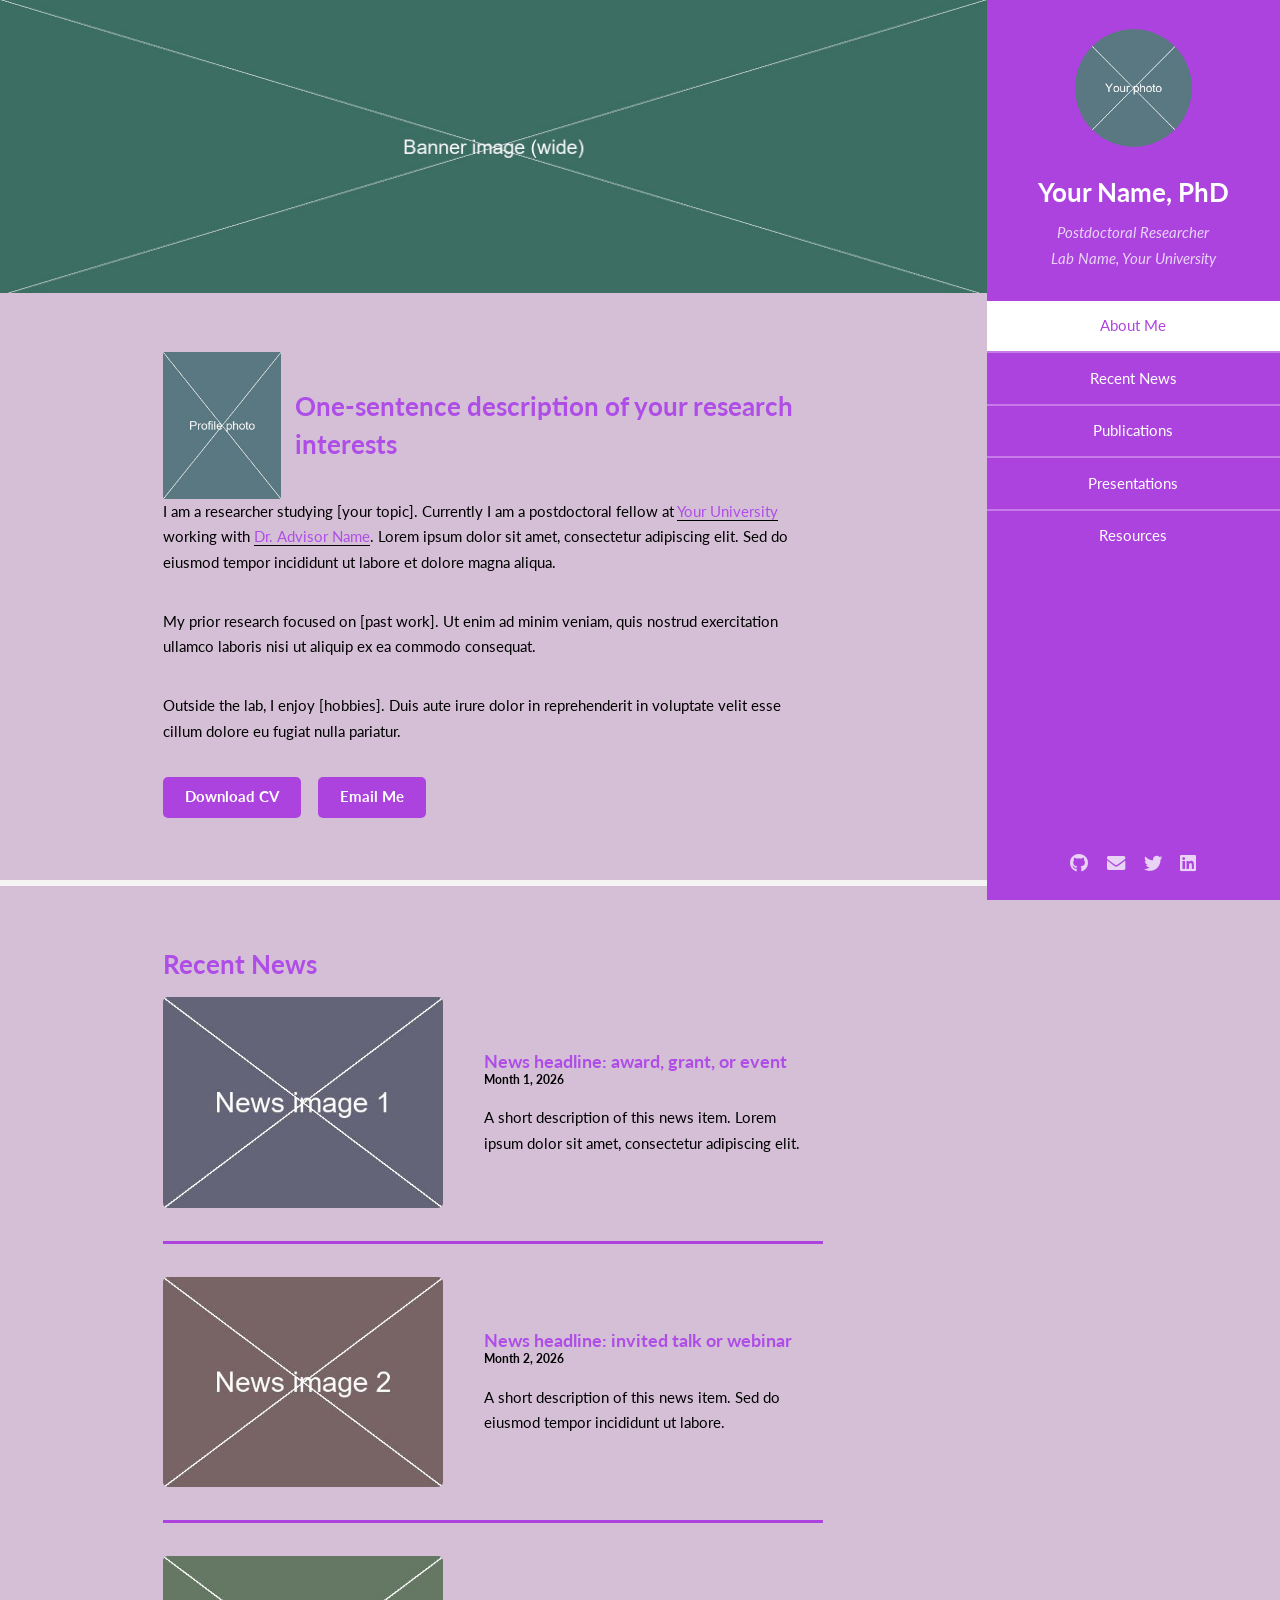
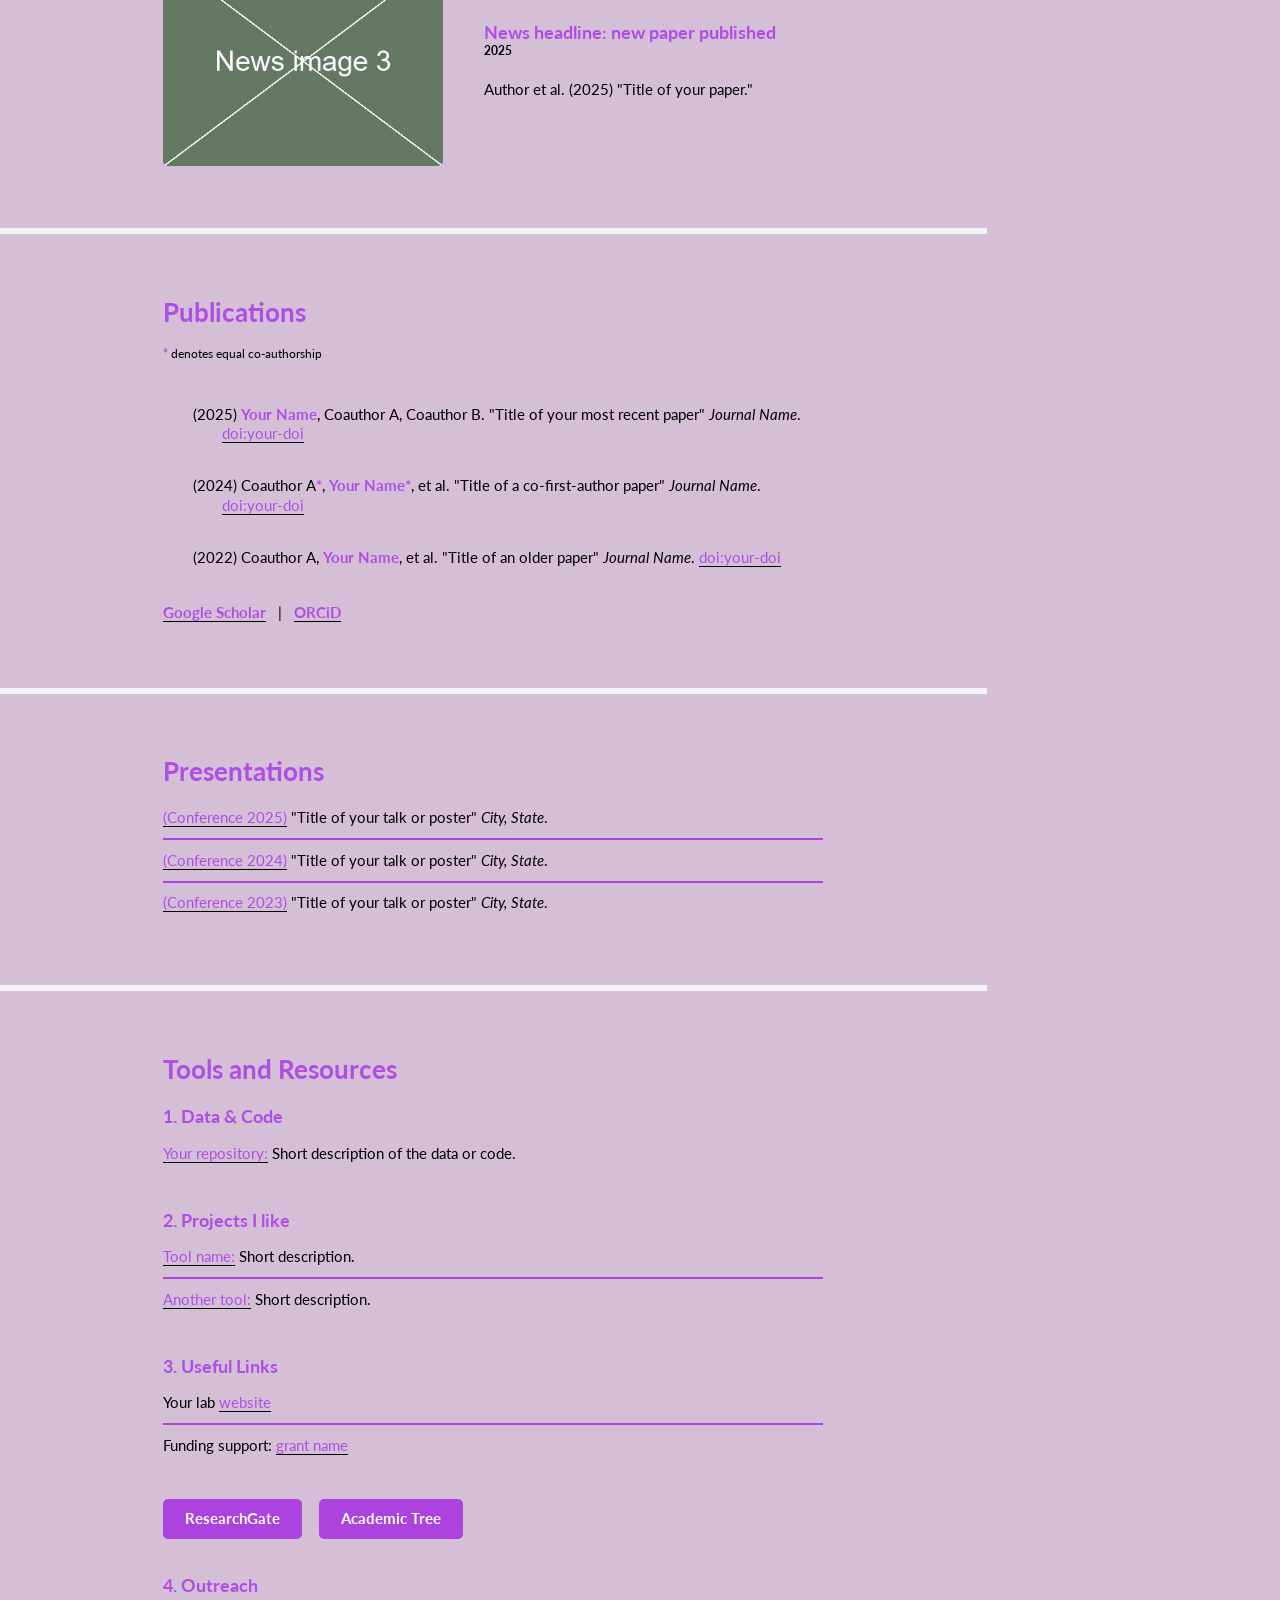
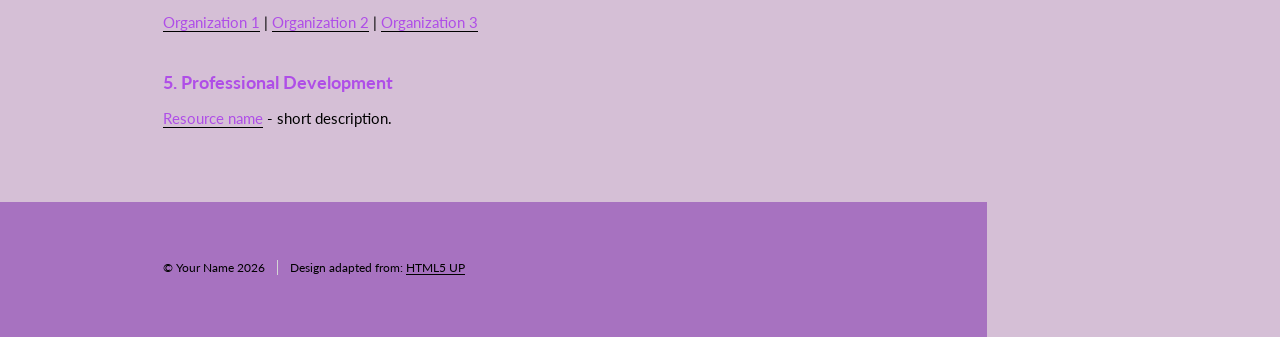
<file: index.html>
<!DOCTYPE HTML>
<!--
	POSTDOC WEBSITE TEMPLATE  (single page)
	Based on "Read Only" by HTML5 UP (html5up.net) - CCA 3.0 license.

	HOW TO EDIT:  Look for comments that say  >>> EDIT <<<  .
	Replace the placeholder text between the tags (< >) with your own.
	Don't delete the < > symbols or anything inside them unless a comment says so.
	See the README.md file in the main repository folder for step-by-step instructions.
-->
<html>
	<head>
		<!-- >>> EDIT <<< The title shown on the browser tab -->
		<title>Your Name - Postdoctoral Researcher</title>
		<meta charset="utf-8" />
		<meta name="viewport" content="width=device-width, initial-scale=1, user-scalable=no" />
		<!-- >>> EDIT <<< Tab icon: replace images/favicon.png with your own small square image -->
		<link rel="shortcut icon" type="image/png" href="images/favicon.png" />
		<link rel="stylesheet" href="assets/css/main.css" />
		<link rel="stylesheet" href="assets/css/theme.css" />
	</head>
	<body class="is-preload">

		<!-- ================= LEFT MENU / HEADER ================= -->
			<section id="header">
				<header>
					<!-- >>> EDIT <<< Small round photo: replace images/avatar.jpg (keep the same file name, or change it here) -->
					<span class="image avatar"><img src="images/avatar.jpg" alt="Your Name portrait" /></span>
					<!-- >>> EDIT <<< Your name -->
					<h1 id="logo"><a href="#about">Your Name, PhD</a></h1>
					<!-- >>> EDIT <<< Your title and institution -->
					<p>Postdoctoral Researcher<br />
					Lab Name, Your University</p>
				</header>

				<!-- Menu: each link jumps to the section with the matching id below.
				     To remove a section, delete its <li> line here AND its <section> block further down. -->
				<nav id="nav">
					<ul>
						<li><a href="#about" class="active">About Me</a></li>
						<li><a href="#news">Recent News</a></li>
						<li><a href="#publications">Publications</a></li>
						<li><a href="#presentations">Presentations</a></li>
						<li><a href="#resources">Resources</a></li>
					</ul>
				</nav>

				<footer>
					<!-- >>> EDIT <<< Social icons. Replace the web address after href="...". Delete a whole <li> line to remove an icon. -->
					<ul class="icons">
						<li><a rel="me" href="https://github.com/your-username" class="icon brands fa-github"><span class="label">Github</span></a></li>
						<li><a rel="me" href="mailto:you@university.edu" class="icon solid fa-envelope"><span class="label">Email</span></a></li>
						<li><a rel="me" href="https://bsky.app/profile/your-handle" class="icon brands fa-twitter"><span class="label">Bluesky</span></a></li>
						<li><a rel="me" href="https://www.linkedin.com/in/your-profile" class="icon brands fa-linkedin"><span class="label">LinkedIn</span></a></li>
					</ul>
				</footer>
			</section>

		<div id="wrapper">
			<div id="main">

				<!-- ================= SECTION 1: ABOUT ME ================= -->
				<section id="about">
					<!-- >>> EDIT <<< Wide banner image at the top: replace images/banner.jpg (works best ~2000 x 600 pixels) -->
					<div class="image main" data-position="center">
						<img src="images/banner.jpg" alt="Banner image" />
					</div>
					<div class="container">
						<header class="major">
							<div class="profile-heading">
								<!-- >>> EDIT <<< Profile photo: replace images/profile.jpg -->
								<img src="images/profile.jpg" alt="Your Name" />
								<!-- >>> EDIT <<< One-line summary of what you do -->
								<h3>One-sentence description of your research interests</h3>
							</div>
						</header>
						<!-- >>> EDIT <<< Write your bio. Each <p> ... </p> is one paragraph; copy/paste a block to add more. -->
						<p>
							I am a researcher studying [your topic]. Currently I am a postdoctoral fellow at
							<a href="https://www.example.edu">Your University</a> working with
							<a href="https://www.example.edu/faculty/your-advisor">Dr. Advisor Name</a>.
							Lorem ipsum dolor sit amet, consectetur adipiscing elit. Sed do eiusmod tempor
							incididunt ut labore et dolore magna aliqua.
						</p>
						<p>
							My prior research focused on [past work]. Ut enim ad minim veniam, quis nostrud
							exercitation ullamco laboris nisi ut aliquip ex ea commodo consequat.
						</p>
						<p>
							Outside the lab, I enjoy [hobbies]. Duis aute irure dolor in reprehenderit in
							voluptate velit esse cillum dolore eu fugiat nulla pariatur.
						</p>
						<!-- >>> EDIT <<< Buttons. Put your CV file in the "docs" folder and match its name below. Delete a line to remove a button. -->
						<ul class="actions">
							<li><a href="docs/CV.pdf" class="button primary" target="_blank">Download CV</a></li>
							<li><a href="mailto:you@university.edu" class="button primary">Email Me</a></li>
						</ul>
					</div>
				</section>

				<!-- ================= SECTION 2: RECENT NEWS ================= -->
				<section id="news">
					<div class="container">
						<h3>Recent News</h3>
						<div class="features">

							<!-- Each <article> ... </article> is ONE news item (newest first).
							     To add an item: copy a whole block from <article> to </article> and paste it above or below.
							     To remove an item: delete the whole block. -->

							<article>
								<!-- >>> EDIT <<< Image (put it in images/thumbs/) and the link it goes to -->
								<a target="_blank" href="https://www.example.com" class="image"><img src="images/thumbs/news1.jpg" alt="Describe the image" /></a>
								<div class="inner">
									<!-- >>> EDIT <<< Headline, date, and description -->
									<h4><a target="_blank" href="https://www.example.com">News headline: award, grant, or event</a></h4>
									<p class="date">Month 1, 2026</p>
									<p>A short description of this news item. Lorem ipsum dolor sit amet, consectetur adipiscing elit.</p>
								</div> <p></p>
							</article>

							<article>
								<a target="_blank" href="https://www.example.com" class="image"><img src="images/thumbs/news2.jpg" alt="Describe the image" /></a>
								<div class="inner">
									<h4><a target="_blank" href="https://www.example.com">News headline: invited talk or webinar</a></h4>
									<p class="date">Month 2, 2026</p>
									<p>A short description of this news item. Sed do eiusmod tempor incididunt ut labore.</p>
								</div> <p></p>
							</article>

							<article>
								<a target="_blank" href="https://doi.org/your-doi" class="image"><img src="images/thumbs/news3.jpg" alt="Describe the image" /></a>
								<div class="inner">
									<h4><a target="_blank" href="https://doi.org/your-doi">News headline: new paper published</a></h4>
									<p class="date">2025</p>
									<p>Author et al. (2025) "Title of your paper."</p>
								</div> <p></p>
							</article>

						</div>
					</div>
				</section>

				<!-- ================= SECTION 3: PUBLICATIONS ================= -->
				<section id="publications">
					<div class="container">
						<h3>Publications</h3>
						<p><sup><b>*</b> denotes equal co-authorship</sup></p>
						<div class="hangingindent">
							<!-- One <p> per paper. Use <b> ... </b> to bold your name, <em> ... </em> for the journal in italics. -->
							<p class="hangingindent">(2025) <b>Your Name</b>, Coauthor A, Coauthor B. "Title of your most recent paper" <em>Journal Name</em>. <a target="_blank" href="https://doi.org/your-doi">doi:your-doi</a></p>
							<p class="hangingindent">(2024) Coauthor A<b>*</b>, <b>Your Name*</b>, et al. "Title of a co-first-author paper" <em>Journal Name</em>. <a target="_blank" href="https://doi.org/your-doi">doi:your-doi</a></p>
							<p class="hangingindent">(2022) Coauthor A, <b>Your Name</b>, et al. "Title of an older paper" <em>Journal Name</em>. <a target="_blank" href="https://doi.org/your-doi">doi:your-doi</a></p>
						</div>
						<!-- >>> EDIT <<< Profile links -->
						<p>
							<a target="_blank" href="https://scholar.google.com/"><b>Google Scholar</b></a>
							&nbsp;&nbsp;|&nbsp;&nbsp;
							<a target="_blank" href="https://orcid.org/"><b>ORCiD</b></a>
						</p>
					</div>
				</section>

				<!-- ================= SECTION 4: PRESENTATIONS ================= -->
				<section id="presentations">
					<div class="container">
						<h3>Presentations</h3>
						<!-- One <li> per presentation. The link in parentheses can open a poster image or slides
						     (put the file in the images folder). Remove the <a> ... </a> if you have nothing to link. -->
						<ul class="alt">
							<li><a target="_blank" href="images/poster.jpg">(Conference 2025)</a> "Title of your talk or poster" <em>City, State</em>.</li>
							<li><a target="_blank" href="images/poster.jpg">(Conference 2024)</a> "Title of your talk or poster" <em>City, State</em>.</li>
							<li><a target="_blank" href="images/poster.jpg">(Conference 2023)</a> "Title of your talk or poster" <em>City, State</em>.</li>
						</ul>
					</div>
				</section>

				<!-- ================= SECTION 5: RESOURCES ================= -->
				<section id="resources">
					<div class="container">
						<h3>Tools and Resources</h3>

						<h4>1. Data &amp; Code</h4>
						<ul class="alt">
							<li><a href="https://github.com/your-username/your-repo">Your repository:</a> Short description of the data or code.</li>
						</ul>

						<h4>2. Projects I like</h4>
						<ul class="alt">
							<li><a href="https://www.example.com">Tool name:</a> Short description.</li>
							<li><a href="https://www.example.com">Another tool:</a> Short description.</li>
						</ul>

						<h4>3. Useful Links</h4>
						<ul class="alt">
							<li>Your lab <a href="https://www.example.com">website</a></li>
							<li>Funding support: <a href="https://www.example.com">grant name</a></li>
						</ul>
						<ul class="actions">
							<li><a href="https://www.researchgate.net/" class="button primary">ResearchGate</a></li>
							<li><a href="https://neurotree.org/" class="button primary">Academic Tree</a></li>
						</ul>

						<h4>4. Outreach</h4>
						<p>
							<a href="https://www.example.com">Organization 1</a> |
							<a href="https://www.example.com">Organization 2</a> |
							<a href="https://www.example.com">Organization 3</a>
						</p>

						<h4>5. Professional Development</h4>
						<ul class="alt">
							<li><a href="https://www.example.com">Resource name</a> - short description.</li>
						</ul>
					</div>
				</section>

			</div>

			<!-- ================= FOOTER ================= -->
			<section id="footer">
				<div class="container">
					<ul class="copyright">
						<!-- >>> EDIT <<< Your name and year -->
						<li>&copy; Your Name 2026</li><li>Design adapted from: <a href="http://html5up.net">HTML5 UP</a></li>
					</ul>
				</div>
			</section>
		</div>

		<!-- Scripts (do not edit) -->
			<script src="assets/js/jquery.min.js"></script>
			<script src="assets/js/jquery.scrollex.min.js"></script>
			<script src="assets/js/jquery.scrolly.min.js"></script>
			<script src="assets/js/browser.min.js"></script>
			<script src="assets/js/breakpoints.min.js"></script>
			<script src="assets/js/util.js"></script>
			<script src="assets/js/main.js"></script>

	</body>
</html>
</file>
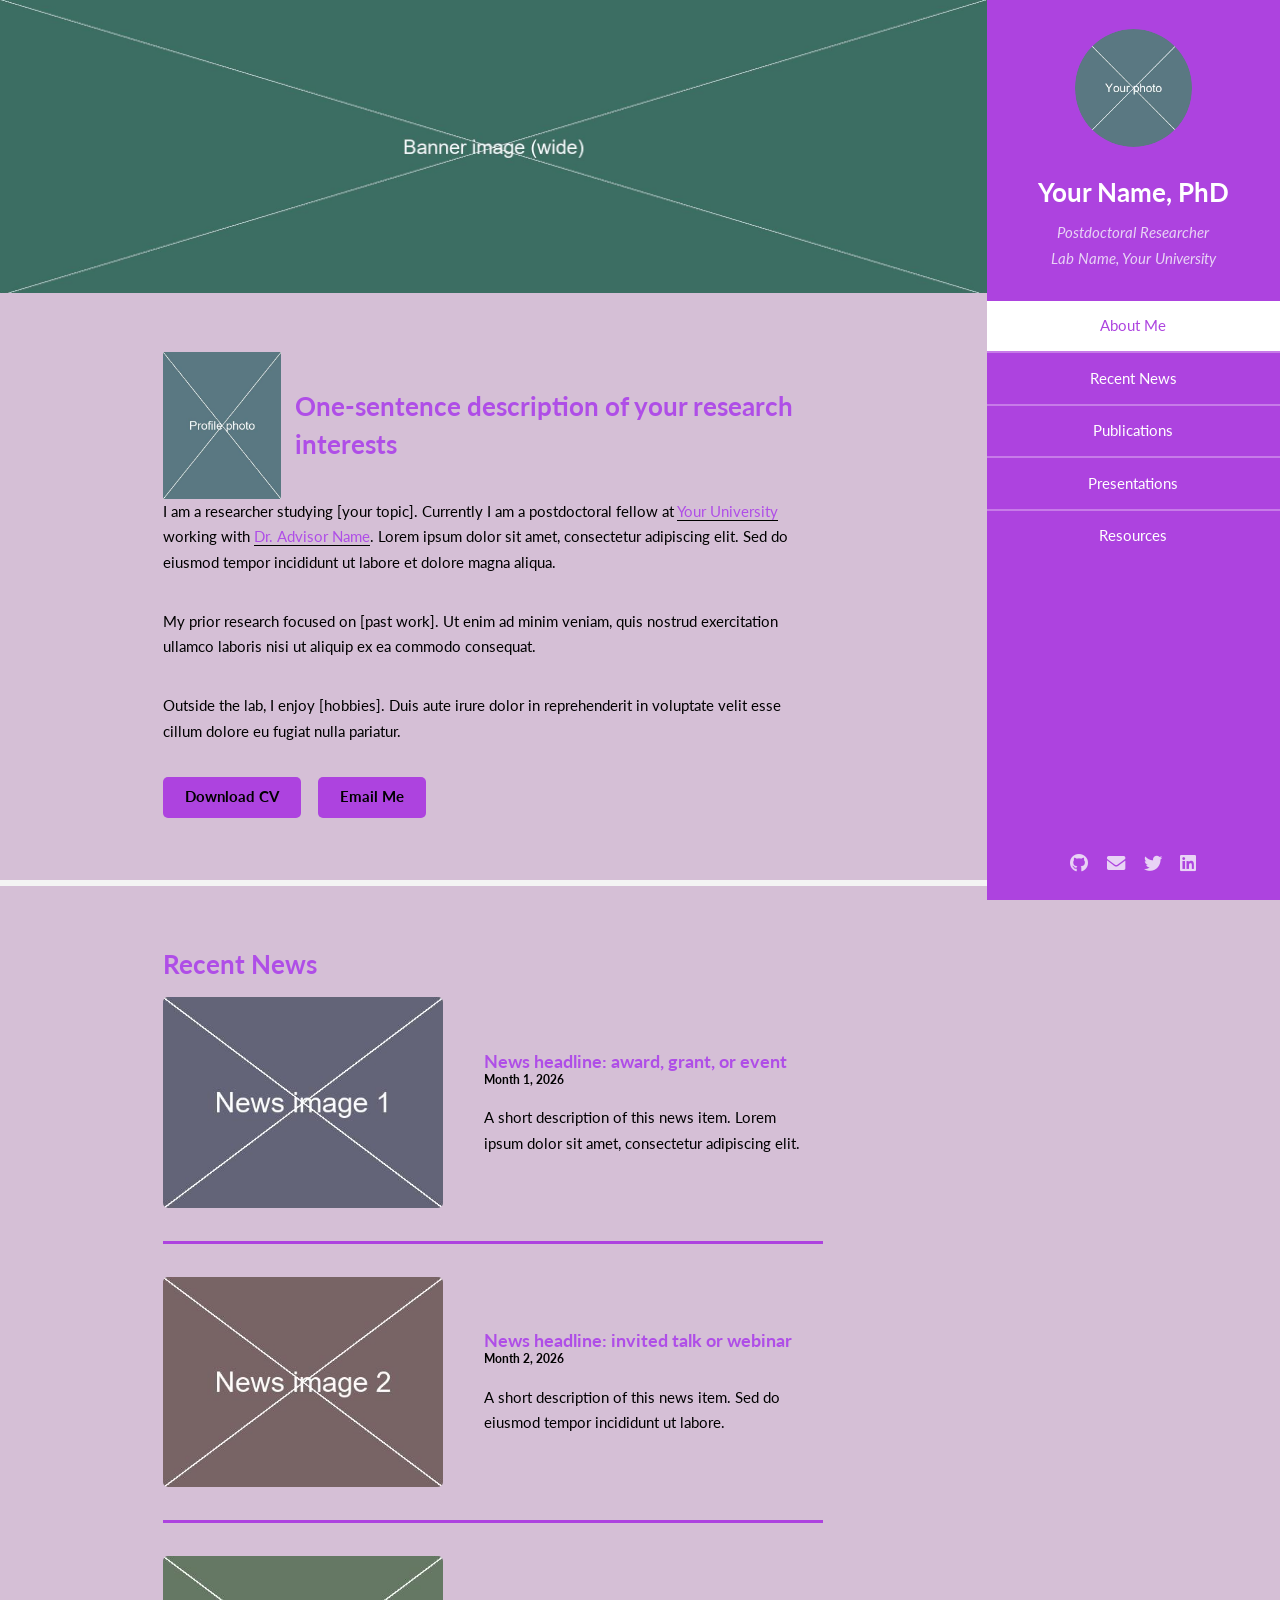
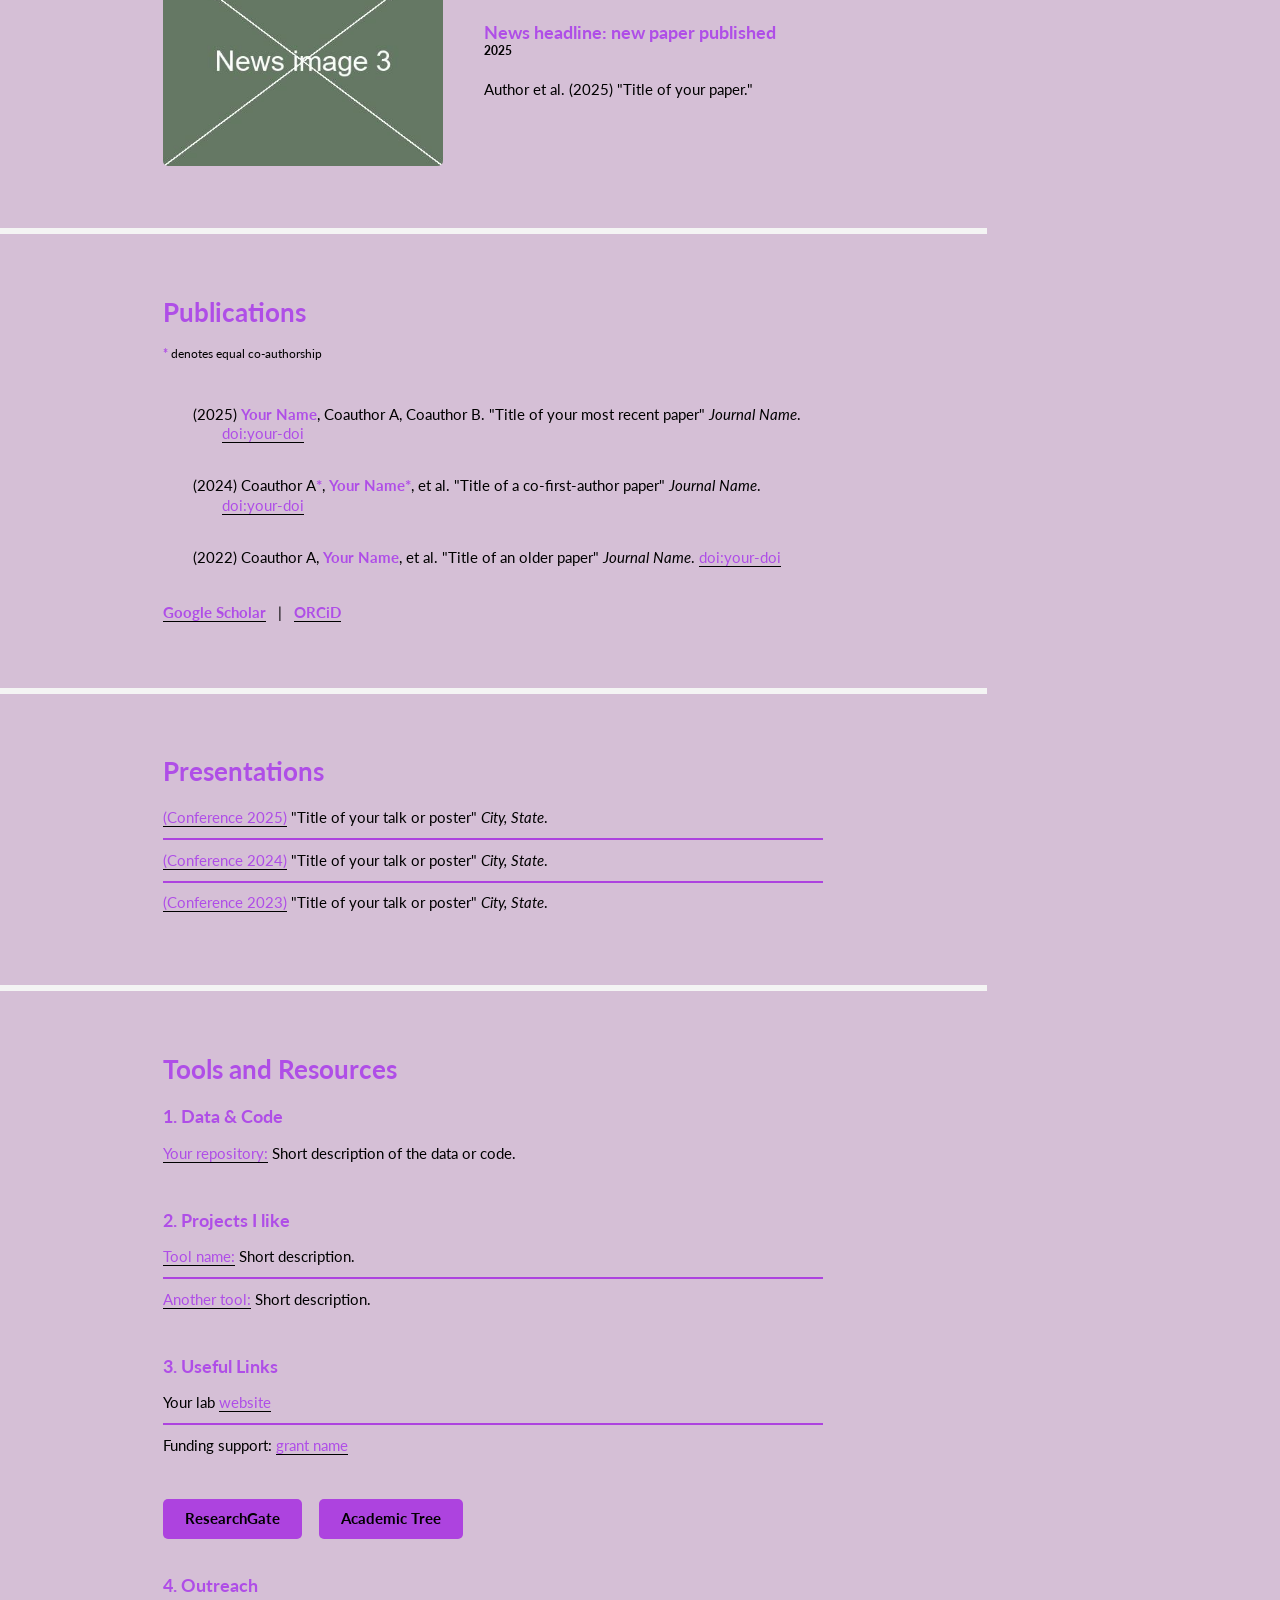
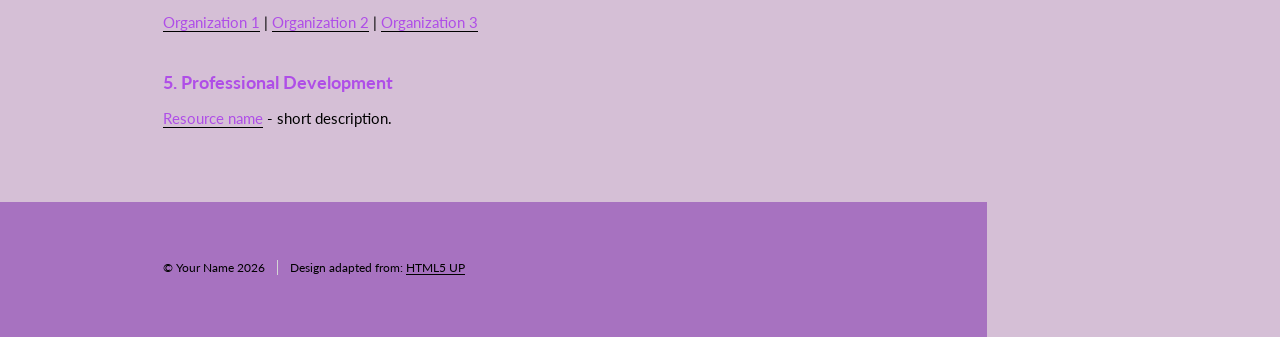
<file: template/index.html>
<!DOCTYPE HTML>
<!--
	POSTDOC WEBSITE TEMPLATE  (single page)
	Based on "Read Only" by HTML5 UP (html5up.net) - CCA 3.0 license.

	HOW TO EDIT:  Look for comments that say  >>> EDIT <<<  .
	Replace the placeholder text between the tags (< >) with your own.
	Don't delete the < > symbols or anything inside them unless a comment says so.
	See README.txt for step-by-step instructions.
-->
<html>
	<head>
		<!-- >>> EDIT <<< The title shown on the browser tab -->
		<title>Your Name - Postdoctoral Researcher</title>
		<meta charset="utf-8" />
		<meta name="viewport" content="width=device-width, initial-scale=1, user-scalable=no" />
		<!-- >>> EDIT <<< Tab icon: replace images/favicon.png with your own small square image -->
		<link rel="shortcut icon" type="image/png" href="images/favicon.png" />
		<link rel="stylesheet" href="assets/css/main.css" />
		<link rel="stylesheet" href="assets/css/theme.css" />
	</head>
	<body class="is-preload">

		<!-- ================= LEFT MENU / HEADER ================= -->
			<section id="header">
				<header>
					<!-- >>> EDIT <<< Small round photo: replace images/avatar.jpg (keep the same file name, or change it here) -->
					<span class="image avatar"><img src="images/avatar.jpg" alt="Your Name portrait" /></span>
					<!-- >>> EDIT <<< Your name -->
					<h1 id="logo"><a href="#about">Your Name, PhD</a></h1>
					<!-- >>> EDIT <<< Your title and institution -->
					<p>Postdoctoral Researcher<br />
					Lab Name, Your University</p>
				</header>

				<!-- Menu: each link jumps to the section with the matching id below.
				     To remove a section, delete its <li> line here AND its <section> block further down. -->
				<nav id="nav">
					<ul>
						<li><a href="#about" class="active">About Me</a></li>
						<li><a href="#news">Recent News</a></li>
						<li><a href="#publications">Publications</a></li>
						<li><a href="#presentations">Presentations</a></li>
						<li><a href="#resources">Resources</a></li>
					</ul>
				</nav>

				<footer>
					<!-- >>> EDIT <<< Social icons. Replace the web address after href="...". Delete a whole <li> line to remove an icon. -->
					<ul class="icons">
						<li><a rel="me" href="https://github.com/your-username" class="icon brands fa-github"><span class="label">Github</span></a></li>
						<li><a rel="me" href="mailto:you@university.edu" class="icon solid fa-envelope"><span class="label">Email</span></a></li>
						<li><a rel="me" href="https://bsky.app/profile/your-handle" class="icon brands fa-twitter"><span class="label">Bluesky</span></a></li>
						<li><a rel="me" href="https://www.linkedin.com/in/your-profile" class="icon brands fa-linkedin"><span class="label">LinkedIn</span></a></li>
					</ul>
				</footer>
			</section>

		<div id="wrapper">
			<div id="main">

				<!-- ================= SECTION 1: ABOUT ME ================= -->
				<section id="about">
					<!-- >>> EDIT <<< Wide banner image at the top: replace images/banner.jpg (works best ~2000 x 600 pixels) -->
					<div class="image main" data-position="center">
						<img src="images/banner.jpg" alt="Banner image" />
					</div>
					<div class="container">
						<header class="major">
							<div class="profile-heading">
								<!-- >>> EDIT <<< Profile photo: replace images/profile.jpg -->
								<img src="images/profile.jpg" alt="Your Name" />
								<!-- >>> EDIT <<< One-line summary of what you do -->
								<h3>One-sentence description of your research interests</h3>
							</div>
						</header>
						<!-- >>> EDIT <<< Write your bio. Each <p> ... </p> is one paragraph; copy/paste a block to add more. -->
						<p>
							I am a researcher studying [your topic]. Currently I am a postdoctoral fellow at
							<a href="https://www.example.edu">Your University</a> working with
							<a href="https://www.example.edu/faculty/your-advisor">Dr. Advisor Name</a>.
							Lorem ipsum dolor sit amet, consectetur adipiscing elit. Sed do eiusmod tempor
							incididunt ut labore et dolore magna aliqua.
						</p>
						<p>
							My prior research focused on [past work]. Ut enim ad minim veniam, quis nostrud
							exercitation ullamco laboris nisi ut aliquip ex ea commodo consequat.
						</p>
						<p>
							Outside the lab, I enjoy [hobbies]. Duis aute irure dolor in reprehenderit in
							voluptate velit esse cillum dolore eu fugiat nulla pariatur.
						</p>
						<!-- >>> EDIT <<< Buttons. Put your CV file in the "docs" folder and match its name below. Delete a line to remove a button. -->
						<ul class="actions">
							<li><a href="docs/CV.pdf" class="button primary" target="_blank">Download CV</a></li>
							<li><a href="mailto:you@university.edu" class="button primary">Email Me</a></li>
						</ul>
					</div>
				</section>

				<!-- ================= SECTION 2: RECENT NEWS ================= -->
				<section id="news">
					<div class="container">
						<h3>Recent News</h3>
						<div class="features">

							<!-- Each <article> ... </article> is ONE news item (newest first).
							     To add an item: copy a whole block from <article> to </article> and paste it above or below.
							     To remove an item: delete the whole block. -->

							<article>
								<!-- >>> EDIT <<< Image (put it in images/thumbs/) and the link it goes to -->
								<a target="_blank" href="https://www.example.com" class="image"><img src="images/thumbs/news1.jpg" alt="Describe the image" /></a>
								<div class="inner">
									<!-- >>> EDIT <<< Headline, date, and description -->
									<h4><a target="_blank" href="https://www.example.com">News headline: award, grant, or event</a></h4>
									<p class="date">Month 1, 2026</p>
									<p>A short description of this news item. Lorem ipsum dolor sit amet, consectetur adipiscing elit.</p>
								</div> <p></p>
							</article>

							<article>
								<a target="_blank" href="https://www.example.com" class="image"><img src="images/thumbs/news2.jpg" alt="Describe the image" /></a>
								<div class="inner">
									<h4><a target="_blank" href="https://www.example.com">News headline: invited talk or webinar</a></h4>
									<p class="date">Month 2, 2026</p>
									<p>A short description of this news item. Sed do eiusmod tempor incididunt ut labore.</p>
								</div> <p></p>
							</article>

							<article>
								<a target="_blank" href="https://doi.org/your-doi" class="image"><img src="images/thumbs/news3.jpg" alt="Describe the image" /></a>
								<div class="inner">
									<h4><a target="_blank" href="https://doi.org/your-doi">News headline: new paper published</a></h4>
									<p class="date">2025</p>
									<p>Author et al. (2025) "Title of your paper."</p>
								</div> <p></p>
							</article>

						</div>
					</div>
				</section>

				<!-- ================= SECTION 3: PUBLICATIONS ================= -->
				<section id="publications">
					<div class="container">
						<h3>Publications</h3>
						<p><sup><b>*</b> denotes equal co-authorship</sup></p>
						<div class="hangingindent">
							<!-- One <p> per paper. Use <b> ... </b> to bold your name, <em> ... </em> for the journal in italics. -->
							<p class="hangingindent">(2025) <b>Your Name</b>, Coauthor A, Coauthor B. "Title of your most recent paper" <em>Journal Name</em>. <a target="_blank" href="https://doi.org/your-doi">doi:your-doi</a></p>
							<p class="hangingindent">(2024) Coauthor A<b>*</b>, <b>Your Name*</b>, et al. "Title of a co-first-author paper" <em>Journal Name</em>. <a target="_blank" href="https://doi.org/your-doi">doi:your-doi</a></p>
							<p class="hangingindent">(2022) Coauthor A, <b>Your Name</b>, et al. "Title of an older paper" <em>Journal Name</em>. <a target="_blank" href="https://doi.org/your-doi">doi:your-doi</a></p>
						</div>
						<!-- >>> EDIT <<< Profile links -->
						<p>
							<a target="_blank" href="https://scholar.google.com/"><b>Google Scholar</b></a>
							&nbsp;&nbsp;|&nbsp;&nbsp;
							<a target="_blank" href="https://orcid.org/"><b>ORCiD</b></a>
						</p>
					</div>
				</section>

				<!-- ================= SECTION 4: PRESENTATIONS ================= -->
				<section id="presentations">
					<div class="container">
						<h3>Presentations</h3>
						<!-- One <li> per presentation. The link in parentheses can open a poster image or slides
						     (put the file in the images folder). Remove the <a> ... </a> if you have nothing to link. -->
						<ul class="alt">
							<li><a target="_blank" href="images/poster.jpg">(Conference 2025)</a> "Title of your talk or poster" <em>City, State</em>.</li>
							<li><a target="_blank" href="images/poster.jpg">(Conference 2024)</a> "Title of your talk or poster" <em>City, State</em>.</li>
							<li><a target="_blank" href="images/poster.jpg">(Conference 2023)</a> "Title of your talk or poster" <em>City, State</em>.</li>
						</ul>
					</div>
				</section>

				<!-- ================= SECTION 5: RESOURCES ================= -->
				<section id="resources">
					<div class="container">
						<h3>Tools and Resources</h3>

						<h4>1. Data &amp; Code</h4>
						<ul class="alt">
							<li><a href="https://github.com/your-username/your-repo">Your repository:</a> Short description of the data or code.</li>
						</ul>

						<h4>2. Projects I like</h4>
						<ul class="alt">
							<li><a href="https://www.example.com">Tool name:</a> Short description.</li>
							<li><a href="https://www.example.com">Another tool:</a> Short description.</li>
						</ul>

						<h4>3. Useful Links</h4>
						<ul class="alt">
							<li>Your lab <a href="https://www.example.com">website</a></li>
							<li>Funding support: <a href="https://www.example.com">grant name</a></li>
						</ul>
						<ul class="actions">
							<li><a href="https://www.researchgate.net/" class="button primary">ResearchGate</a></li>
							<li><a href="https://neurotree.org/" class="button primary">Academic Tree</a></li>
						</ul>

						<h4>4. Outreach</h4>
						<p>
							<a href="https://www.example.com">Organization 1</a> |
							<a href="https://www.example.com">Organization 2</a> |
							<a href="https://www.example.com">Organization 3</a>
						</p>

						<h4>5. Professional Development</h4>
						<ul class="alt">
							<li><a href="https://www.example.com">Resource name</a> - short description.</li>
						</ul>
					</div>
				</section>

			</div>

			<!-- ================= FOOTER ================= -->
			<section id="footer">
				<div class="container">
					<ul class="copyright">
						<!-- >>> EDIT <<< Your name and year -->
						<li>&copy; Your Name 2026</li><li>Design adapted from: <a href="http://html5up.net">HTML5 UP</a></li>
					</ul>
				</div>
			</section>
		</div>

		<!-- Scripts (do not edit) -->
			<script src="assets/js/jquery.min.js"></script>
			<script src="assets/js/jquery.scrollex.min.js"></script>
			<script src="assets/js/jquery.scrolly.min.js"></script>
			<script src="assets/js/browser.min.js"></script>
			<script src="assets/js/breakpoints.min.js"></script>
			<script src="assets/js/util.js"></script>
			<script src="assets/js/main.js"></script>

	</body>
</html>
</file>
<file: assets/css/theme.css>
/* ==========================================================
   EASY COLOR SETTINGS
   Change the color codes below (e.g. #31866f) to restyle your
   whole site. Find colors at https://htmlcolorcodes.com
   ========================================================== */
:root {
	/* Easy color settings for the main page elements */
	--page-background:  #ffffff;  /* edge of page */
	--content-background: #d5bfd6; /* main content area */
	--footer-background: #a772c0;
	--menu-color:       #ad43df;  /* left-hand menu & buttons */
	--accent-color:     #af4ee7;  /* headings, links, bold text */
	--hover-color:      #ba71ff;  /* link color when hovered */
	--text-color:       #000000;  /* normal text */
	--button-text-color: #ffffff;  /* text color for primary buttons */
	/* Right-hand menu / sidebar */
	--titlebar-text:      var(--page-background); /* you can also reference other variables */
	--menu-active-background: var(--page-background); /* highlighted (current) menu item */
	--sidebar-background: #ad43df; /* sidebar background (also the mobile menu panel) */
	--sidebar-text:       #ffffff; /* your name and menu links */
	--sidebar-subtext:    #e8d3f5; /* title/institution line and social icons */
	--menu-divider:       #c77be8; /* lines between menu items */
	--menu-active-text:   #ad43df;  /* text of highlighted menu item */
	--titlebar-background: #222222; /* top bar on phones */
	--titlebar-button:    #ad43df;  /* phone menu (hamburger) button */
}

/* ---------- Applies the colors above (no need to edit) ---------- */
body { background-color: var(--page-background) !important; }
nav { background-color: var(--menu-color) !important; }
#header { background: var(--sidebar-background) !important; color: var(--sidebar-subtext); }
#header h1, #header h1 a, #header h2, #header h3 { color: var(--sidebar-text); }
#header header p, #header > header p { color: var(--sidebar-subtext); }
#header a, #header > footer .icons li a { color: var(--sidebar-subtext); }
#header a:hover { color: var(--sidebar-text) !important; }
#header > nav ul li { border-top-color: var(--menu-divider); }
#header > nav ul li a { color: var(--sidebar-text) !important; }
#header > nav ul li a.active { background: var(--menu-active-background); color: var(--menu-active-text) !important; }
#titleBar { background: var(--titlebar-background); color: var(--titlebar-text); }
#titleBar .title, #titleBar .title a { color: var(--titlebar-text); }
#titleBar .toggle:before { background: var(--titlebar-button); color: var(--titlebar-text); }
#wrapper { background-color: var(--content-background) !important; }
#footer { background-color: var(--footer-background) !important; }
body, p, li { color: var(--text-color); }
.button.primary { background-color: var(--menu-color); color: var(--button-text-color) !important; }
strong, b, a { color: var(--accent-color); }
h1, h2, h3, h4, h5, h6 { color: var(--accent-color); }
ul.alt li, .features article { border-top-color: var(--menu-color) !important; }
a { border-bottom-color: var(--text-color) !important; }
a:hover { color: var(--hover-color) !important; border-bottom-color: var(--accent-color) !important; }

.features article .date { color: var(--text-color); font-size: 0.85em; font-weight: 700; margin: -1.5em 0 1em 0; }

.profile-heading { display: flex; align-items: center; gap: 1em; }
.profile-heading img { width: 8em; object-fit: cover; object-position: center 35%; flex: 0 0 auto; }
.profile-heading h3 { flex: 1; margin: 0; }

/* Publications: wrapped lines are indented under the first line */
.hangingindent { padding-left: 2em; }
p.hangingindent { text-indent: -2em; }

@media screen and (max-width: 736px) {
	.profile-heading { gap: .5em; }
	.profile-heading img { width: 5em; object-fit: contain; }
}
</file>
<file: template/assets/css/theme.css>
/* ==========================================================
   EASY COLOR SETTINGS
   Change the color codes below (e.g. #31866f) to restyle your
   whole site. Find colors at https://htmlcolorcodes.com
   ========================================================== */
:root {
	--page-background:  #ffffff;  /* edge of page */
	--content-background: #d5bfd6; /* main content area */
	--footer-background: #a772c0;
	--menu-color:       #ad43df;  /* left-hand menu & buttons */
	--accent-color:     #af4ee7;  /* headings, links, bold text */
	--hover-color:      #ba71ff;  /* link color when hovered */
	--text-color:       #000000;  /* normal text */

	/* Right-hand menu / sidebar */
	--titlebar-text:      var(--page-background); /* you can also reference other variables */
	--menu-active-background: var(--page-background); /* highlighted (current) menu item */
	--sidebar-background: #ad43df; /* sidebar background (also the mobile menu panel) */
	--sidebar-text:       #ffffff; /* your name and menu links */
	--sidebar-subtext:    #e8d3f5; /* title/institution line and social icons */
	--menu-divider:       #c77be8; /* lines between menu items */
	--menu-active-text:   #ad43df;  /* text of highlighted menu item */
	--titlebar-background: #222222; /* top bar on phones */
	--titlebar-button:    #ad43df;  /* phone menu (hamburger) button */
}

/* ---------- Applies the colors above (no need to edit) ---------- */
body { background-color: var(--page-background) !important; }
nav { background-color: var(--menu-color) !important; }
#header { background: var(--sidebar-background) !important; color: var(--sidebar-subtext); }
#header h1, #header h1 a, #header h2, #header h3 { color: var(--sidebar-text); }
#header header p, #header > header p { color: var(--sidebar-subtext); }
#header a, #header > footer .icons li a { color: var(--sidebar-subtext); }
#header a:hover { color: var(--sidebar-text) !important; }
#header > nav ul li { border-top-color: var(--menu-divider); }
#header > nav ul li a { color: var(--sidebar-text) !important; }
#header > nav ul li a.active { background: var(--menu-active-background); color: var(--menu-active-text) !important; }
#titleBar { background: var(--titlebar-background); color: var(--titlebar-text); }
#titleBar .title, #titleBar .title a { color: var(--titlebar-text); }
#titleBar .toggle:before { background: var(--titlebar-button); color: var(--titlebar-text); }
#wrapper { background-color: var(--content-background) !important; }
#footer { background-color: var(--footer-background) !important; }
body, p, li { color: var(--text-color); }
.button.primary { background-color: var(--menu-color); color: var(--text-color) !important; }
strong, b, a { color: var(--accent-color); }
h1, h2, h3, h4, h5, h6 { color: var(--accent-color); }
ul.alt li, .features article { border-top-color: var(--menu-color) !important; }
a { border-bottom-color: var(--text-color) !important; }
a:hover { color: var(--hover-color) !important; border-bottom-color: var(--accent-color) !important; }

.features article .date { color: var(--text-color); font-size: 0.85em; font-weight: 700; margin: -1.5em 0 1em 0; }

.profile-heading { display: flex; align-items: center; gap: 1em; }
.profile-heading img { width: 8em; object-fit: cover; object-position: center 35%; flex: 0 0 auto; }
.profile-heading h3 { flex: 1; margin: 0; }

/* Publications: wrapped lines are indented under the first line */
.hangingindent { padding-left: 2em; }
p.hangingindent { text-indent: -2em; }

@media screen and (max-width: 736px) {
	.profile-heading { gap: .5em; }
	.profile-heading img { width: 5em; object-fit: contain; }
}
</file>
<file: assets/css/main.css>
@import url("fontawesome-all.min.css");
@import url("https://fonts.googleapis.com/css?family=Lato:400,400italic,700,700italic|Source+Code+Pro:400");

/*
	Read Only by HTML5 UP
	html5up.net | @ajlkn
	Free for personal and commercial use under the CCA 3.0 license (html5up.net/license)
*/

html, body, div, span, applet, object,
iframe, h1, h2, h3, h4, h5, h6, p, blockquote,
pre, a, abbr, acronym, address, big, cite,
code, del, dfn, em, img, ins, kbd, q, s, samp,
small, strike, strong, sub, sup, tt, var, b,
u, i, center, dl, dt, dd, ol, ul, li, fieldset,
form, label, legend, table, caption, tbody,
tfoot, thead, tr, th, td, article, aside,
canvas, details, embed, figure, figcaption,
footer, header, hgroup, menu, nav, output, ruby,
section, summary, time, mark, audio, video {
	margin: 0;
	padding: 0;
	border: 0;
	font-size: 100%;
	font: inherit;
	vertical-align: baseline;}

article, aside, details, figcaption, figure,
footer, header, hgroup, menu, nav, section {
	display: block;}

body {
	line-height: 1;
}

ol, ul {
	list-style: none;
}

blockquote, q {
	quotes: none;
}

	blockquote:before, blockquote:after, q:before, q:after {
		content: '';
		content: none;
	}

table {
	border-collapse: collapse;
	border-spacing: 0;
}

body {
	-webkit-text-size-adjust: none;
}

mark {
	background-color: transparent;
	color: inherit;
}

input::-moz-focus-inner {
	border: 0;
	padding: 0;
}

input, select, textarea {
	-moz-appearance: none;
	-webkit-appearance: none;
	-ms-appearance: none;
	appearance: none;
}

/* Basic */

	html {
		box-sizing: border-box;
	}

	*, *:before, *:after {
		box-sizing: inherit;
	}

	body {
		background: #fff;
	}

		body.is-preload *, body.is-preload *:before, body.is-preload *:after {
			-moz-animation: none !important;
			-webkit-animation: none !important;
			-ms-animation: none !important;
			animation: none !important;
			-moz-transition: none !important;
			-webkit-transition: none !important;
			-ms-transition: none !important;
			transition: none !important;
		}

	body, input, select, textarea {
		color: #888;
		font-family: "Lato", sans-serif;
		font-size: 16pt;
		font-weight: 400;
		line-height: 1.75em;
	}

	a {
		-moz-transition: color 0.2s ease-in-out, border-color 0.2s ease-in-out;
		-webkit-transition: color 0.2s ease-in-out, border-color 0.2s ease-in-out;
		-ms-transition: color 0.2s ease-in-out, border-color 0.2s ease-in-out;
		transition: color 0.2s ease-in-out, border-color 0.2s ease-in-out;
		border-bottom: solid 1px #e4e4e4;
		color: inherit;
		text-decoration: none;
	}

		a:hover {
			border-bottom-color: transparent;
			color: #4acaa8 !important;
		}

	strong, b {
		color: #777;
		font-weight: 700;
	}

	em, i {
		font-style: italic;
	}

	p {
		margin: 0 0 2.25em 0;
	}

	h1, h2, h3, h4, h5, h6 {
		color: #777;
		font-weight: 700;
		line-height: 1em;
		margin: 0 0 0.5625em 0;
	}

		h1 a, h2 a, h3 a, h4 a, h5 a, h6 a {
			border: 0;
			color: inherit;
			text-decoration: none;
		}

	h2 {
		font-size: 2em;
		line-height: 1.5em;
	}

	h3 {
		font-size: 1.75em;
		line-height: 1.5em;
	}

	h4 {
		font-size: 1.25em;
		line-height: 1.5em;
	}

	h5 {
		font-size: 0.9em;
		line-height: 1.5em;
	}

	h6 {
		font-size: 0.7em;
		line-height: 1.5em;
	}

	sub {
		font-size: 0.8em;
		position: relative;
		top: 0.5em;
	}

	sup {
		font-size: 0.8em;
		position: relative;
		top: -0.5em;
	}

	hr {
		border: 0;
		border-bottom: solid 2px #f4f4f4;
		margin: 2.25em 0;
	}

		hr.major {
			margin: 3.375em 0;
		}

	blockquote {
		border-left: solid 8px #e4e4e4;
		font-style: italic;
		margin: 0 0 2.25em 0;
		padding: 0.5em 0 0.5em 2em;
	}

	code {
		background: #555;
		border-radius: 5px;
		color: #fff;
		font-family: "Source Code Pro", monospace;
		font-size: 0.9em;
		margin: 0 0.25em;
		padding: 0.25em 0.65em;
	}

	pre {
		font-family: "Source Code Pro", monospace;
		font-size: 0.9em;
		margin: 0 0 2.25em 0;
	}

		pre code {
			-webkit-overflow-scrolling: touch;
			display: block;
			line-height: 1.5em;
			overflow-x: auto;
			padding: 1em 1.5em;
		}

	.align-left {
		text-align: left;
	}

	.align-center {
		text-align: center;
	}

	.align-right {
		text-align: right;
	}

/* Row */

	.row {
		display: flex;
		flex-wrap: wrap;
		box-sizing: border-box;
		align-items: stretch;
	}

		.row > * {
			box-sizing: border-box;
		}

		.row.gtr-uniform > * > :last-child {
			margin-bottom: 0;
		}

		.row.aln-left {
			justify-content: flex-start;
		}

		.row.aln-center {
			justify-content: center;
		}

		.row.aln-right {
			justify-content: flex-end;
		}

		.row.aln-top {
			align-items: flex-start;
		}

		.row.aln-middle {
			align-items: center;
		}

		.row.aln-bottom {
			align-items: flex-end;
		}

		.row > .imp {
			order: -1;
		}

		.row > .col-1 {
			width: 8.33333%;
		}

		.row > .off-1 {
			margin-left: 8.33333%;
		}

		.row > .col-2 {
			width: 16.66667%;
		}

		.row > .off-2 {
			margin-left: 16.66667%;
		}

		.row > .col-3 {
			width: 25%;
		}

		.row > .off-3 {
			margin-left: 25%;
		}

		.row > .col-4 {
			width: 33.33333%;
		}

		.row > .off-4 {
			margin-left: 33.33333%;
		}

		.row > .col-5 {
			width: 41.66667%;
		}

		.row > .off-5 {
			margin-left: 41.66667%;
		}

		.row > .col-6 {
			width: 50%;
		}

		.row > .off-6 {
			margin-left: 50%;
		}

		.row > .col-7 {
			width: 58.33333%;
		}

		.row > .off-7 {
			margin-left: 58.33333%;
		}

		.row > .col-8 {
			width: 66.66667%;
		}

		.row > .off-8 {
			margin-left: 66.66667%;
		}

		.row > .col-9 {
			width: 75%;
		}

		.row > .off-9 {
			margin-left: 75%;
		}

		.row > .col-10 {
			width: 83.33333%;
		}

		.row > .off-10 {
			margin-left: 83.33333%;
		}

		.row > .col-11 {
			width: 91.66667%;
		}

		.row > .off-11 {
			margin-left: 91.66667%;
		}

		.row > .col-12 {
			width: 100%;
		}

		.row > .off-12 {
			margin-left: 100%;
		}

		.row.gtr-0 {
			margin-top: 0;
			margin-left: 0em;
		}

			.row.gtr-0 > * {
				padding: 0 0 0 0em;
			}

			.row.gtr-0.gtr-uniform {
				margin-top: 0em;
			}

				.row.gtr-0.gtr-uniform > * {
					padding-top: 0em;
				}

		.row.gtr-25 {
			margin-top: 0;
			margin-left: -0.5em;
		}

			.row.gtr-25 > * {
				padding: 0 0 0 0.5em;
			}

			.row.gtr-25.gtr-uniform {
				margin-top: -0.5em;
			}

				.row.gtr-25.gtr-uniform > * {
					padding-top: 0.5em;
				}

		.row.gtr-50 {
			margin-top: 0;
			margin-left: -1em;
		}

			.row.gtr-50 > * {
				padding: 0 0 0 1em;
			}

			.row.gtr-50.gtr-uniform {
				margin-top: -1em;
			}

				.row.gtr-50.gtr-uniform > * {
					padding-top: 1em;
				}

		.row {
			margin-top: 0;
			margin-left: -2em;
		}

			.row > * {
				padding: 0 0 0 2em;
			}

			.row.gtr-uniform {
				margin-top: -2em;
			}

				.row.gtr-uniform > * {
					padding-top: 2em;
				}

		.row.gtr-150 {
			margin-top: 0;
			margin-left: -3em;
		}

			.row.gtr-150 > * {
				padding: 0 0 0 3em;
			}

			.row.gtr-150.gtr-uniform {
				margin-top: -3em;
			}

				.row.gtr-150.gtr-uniform > * {
					padding-top: 3em;
				}

		.row.gtr-200 {
			margin-top: 0;
			margin-left: -4em;
		}

			.row.gtr-200 > * {
				padding: 0 0 0 4em;
			}

			.row.gtr-200.gtr-uniform {
				margin-top: -4em;
			}

				.row.gtr-200.gtr-uniform > * {
					padding-top: 4em;
				}

		@media screen and (max-width: 1680px) {

			.row {
				display: flex;
				flex-wrap: wrap;
				box-sizing: border-box;
				align-items: stretch;
			}

				.row > * {
					box-sizing: border-box;
				}

				.row.gtr-uniform > * > :last-child {
					margin-bottom: 0;
				}

				.row.aln-left {
					justify-content: flex-start;
				}

				.row.aln-center {
					justify-content: center;
				}

				.row.aln-right {
					justify-content: flex-end;
				}

				.row.aln-top {
					align-items: flex-start;
				}

				.row.aln-middle {
					align-items: center;
				}

				.row.aln-bottom {
					align-items: flex-end;
				}

				.row > .imp-xlarge {
					order: -1;
				}

				.row > .col-1-xlarge {
					width: 8.33333%;
				}

				.row > .off-1-xlarge {
					margin-left: 8.33333%;
				}

				.row > .col-2-xlarge {
					width: 16.66667%;
				}

				.row > .off-2-xlarge {
					margin-left: 16.66667%;
				}

				.row > .col-3-xlarge {
					width: 25%;
				}

				.row > .off-3-xlarge {
					margin-left: 25%;
				}

				.row > .col-4-xlarge {
					width: 33.33333%;
				}

				.row > .off-4-xlarge {
					margin-left: 33.33333%;
				}

				.row > .col-5-xlarge {
					width: 41.66667%;
				}

				.row > .off-5-xlarge {
					margin-left: 41.66667%;
				}

				.row > .col-6-xlarge {
					width: 50%;
				}

				.row > .off-6-xlarge {
					margin-left: 50%;
				}

				.row > .col-7-xlarge {
					width: 58.33333%;
				}

				.row > .off-7-xlarge {
					margin-left: 58.33333%;
				}

				.row > .col-8-xlarge {
					width: 66.66667%;
				}

				.row > .off-8-xlarge {
					margin-left: 66.66667%;
				}

				.row > .col-9-xlarge {
					width: 75%;
				}

				.row > .off-9-xlarge {
					margin-left: 75%;
				}

				.row > .col-10-xlarge {
					width: 83.33333%;
				}

				.row > .off-10-xlarge {
					margin-left: 83.33333%;
				}

				.row > .col-11-xlarge {
					width: 91.66667%;
				}

				.row > .off-11-xlarge {
					margin-left: 91.66667%;
				}

				.row > .col-12-xlarge {
					width: 100%;
				}

				.row > .off-12-xlarge {
					margin-left: 100%;
				}

				.row.gtr-0 {
					margin-top: 0;
					margin-left: 0em;
				}

					.row.gtr-0 > * {
						padding: 0 0 0 0em;
					}

					.row.gtr-0.gtr-uniform {
						margin-top: 0em;
					}

						.row.gtr-0.gtr-uniform > * {
							padding-top: 0em;
						}

				.row.gtr-25 {
					margin-top: 0;
					margin-left: -0.5em;
				}

					.row.gtr-25 > * {
						padding: 0 0 0 0.5em;
					}

					.row.gtr-25.gtr-uniform {
						margin-top: -0.5em;
					}

						.row.gtr-25.gtr-uniform > * {
							padding-top: 0.5em;
						}

				.row.gtr-50 {
					margin-top: 0;
					margin-left: -1em;
				}

					.row.gtr-50 > * {
						padding: 0 0 0 1em;
					}

					.row.gtr-50.gtr-uniform {
						margin-top: -1em;
					}

						.row.gtr-50.gtr-uniform > * {
							padding-top: 1em;
						}

				.row {
					margin-top: 0;
					margin-left: -2em;
				}

					.row > * {
						padding: 0 0 0 2em;
					}

					.row.gtr-uniform {
						margin-top: -2em;
					}

						.row.gtr-uniform > * {
							padding-top: 2em;
						}

				.row.gtr-150 {
					margin-top: 0;
					margin-left: -3em;
				}

					.row.gtr-150 > * {
						padding: 0 0 0 3em;
					}

					.row.gtr-150.gtr-uniform {
						margin-top: -3em;
					}

						.row.gtr-150.gtr-uniform > * {
							padding-top: 3em;
						}

				.row.gtr-200 {
					margin-top: 0;
					margin-left: -4em;
				}

					.row.gtr-200 > * {
						padding: 0 0 0 4em;
					}

					.row.gtr-200.gtr-uniform {
						margin-top: -4em;
					}

						.row.gtr-200.gtr-uniform > * {
							padding-top: 4em;
						}

		}

		@media screen and (max-width: 1280px) {

			.row {
				display: flex;
				flex-wrap: wrap;
				box-sizing: border-box;
				align-items: stretch;
			}

				.row > * {
					box-sizing: border-box;
				}

				.row.gtr-uniform > * > :last-child {
					margin-bottom: 0;
				}

				.row.aln-left {
					justify-content: flex-start;
				}

				.row.aln-center {
					justify-content: center;
				}

				.row.aln-right {
					justify-content: flex-end;
				}

				.row.aln-top {
					align-items: flex-start;
				}

				.row.aln-middle {
					align-items: center;
				}

				.row.aln-bottom {
					align-items: flex-end;
				}

				.row > .imp-large {
					order: -1;
				}

				.row > .col-1-large {
					width: 8.33333%;
				}

				.row > .off-1-large {
					margin-left: 8.33333%;
				}

				.row > .col-2-large {
					width: 16.66667%;
				}

				.row > .off-2-large {
					margin-left: 16.66667%;
				}

				.row > .col-3-large {
					width: 25%;
				}

				.row > .off-3-large {
					margin-left: 25%;
				}

				.row > .col-4-large {
					width: 33.33333%;
				}

				.row > .off-4-large {
					margin-left: 33.33333%;
				}

				.row > .col-5-large {
					width: 41.66667%;
				}

				.row > .off-5-large {
					margin-left: 41.66667%;
				}

				.row > .col-6-large {
					width: 50%;
				}

				.row > .off-6-large {
					margin-left: 50%;
				}

				.row > .col-7-large {
					width: 58.33333%;
				}

				.row > .off-7-large {
					margin-left: 58.33333%;
				}

				.row > .col-8-large {
					width: 66.66667%;
				}

				.row > .off-8-large {
					margin-left: 66.66667%;
				}

				.row > .col-9-large {
					width: 75%;
				}

				.row > .off-9-large {
					margin-left: 75%;
				}

				.row > .col-10-large {
					width: 83.33333%;
				}

				.row > .off-10-large {
					margin-left: 83.33333%;
				}

				.row > .col-11-large {
					width: 91.66667%;
				}

				.row > .off-11-large {
					margin-left: 91.66667%;
				}

				.row > .col-12-large {
					width: 100%;
				}

				.row > .off-12-large {
					margin-left: 100%;
				}

				.row.gtr-0 {
					margin-top: 0;
					margin-left: 0em;
				}

					.row.gtr-0 > * {
						padding: 0 0 0 0em;
					}

					.row.gtr-0.gtr-uniform {
						margin-top: 0em;
					}

						.row.gtr-0.gtr-uniform > * {
							padding-top: 0em;
						}

				.row.gtr-25 {
					margin-top: 0;
					margin-left: -0.375em;
				}

					.row.gtr-25 > * {
						padding: 0 0 0 0.375em;
					}

					.row.gtr-25.gtr-uniform {
						margin-top: -0.375em;
					}

						.row.gtr-25.gtr-uniform > * {
							padding-top: 0.375em;
						}

				.row.gtr-50 {
					margin-top: 0;
					margin-left: -0.75em;
				}

					.row.gtr-50 > * {
						padding: 0 0 0 0.75em;
					}

					.row.gtr-50.gtr-uniform {
						margin-top: -0.75em;
					}

						.row.gtr-50.gtr-uniform > * {
							padding-top: 0.75em;
						}

				.row {
					margin-top: 0;
					margin-left: -1.5em;
				}

					.row > * {
						padding: 0 0 0 1.5em;
					}

					.row.gtr-uniform {
						margin-top: -1.5em;
					}

						.row.gtr-uniform > * {
							padding-top: 1.5em;
						}

				.row.gtr-150 {
					margin-top: 0;
					margin-left: -2.25em;
				}

					.row.gtr-150 > * {
						padding: 0 0 0 2.25em;
					}

					.row.gtr-150.gtr-uniform {
						margin-top: -2.25em;
					}

						.row.gtr-150.gtr-uniform > * {
							padding-top: 2.25em;
						}

				.row.gtr-200 {
					margin-top: 0;
					margin-left: -3em;
				}

					.row.gtr-200 > * {
						padding: 0 0 0 3em;
					}

					.row.gtr-200.gtr-uniform {
						margin-top: -3em;
					}

						.row.gtr-200.gtr-uniform > * {
							padding-top: 3em;
						}

		}

		@media screen and (max-width: 1024px) {

			.row {
				display: flex;
				flex-wrap: wrap;
				box-sizing: border-box;
				align-items: stretch;
			}

				.row > * {
					box-sizing: border-box;
				}

				.row.gtr-uniform > * > :last-child {
					margin-bottom: 0;
				}

				.row.aln-left {
					justify-content: flex-start;
				}

				.row.aln-center {
					justify-content: center;
				}

				.row.aln-right {
					justify-content: flex-end;
				}

				.row.aln-top {
					align-items: flex-start;
				}

				.row.aln-middle {
					align-items: center;
				}

				.row.aln-bottom {
					align-items: flex-end;
				}

				.row > .imp-medium {
					order: -1;
				}

				.row > .col-1-medium {
					width: 8.33333%;
				}

				.row > .off-1-medium {
					margin-left: 8.33333%;
				}

				.row > .col-2-medium {
					width: 16.66667%;
				}

				.row > .off-2-medium {
					margin-left: 16.66667%;
				}

				.row > .col-3-medium {
					width: 25%;
				}

				.row > .off-3-medium {
					margin-left: 25%;
				}

				.row > .col-4-medium {
					width: 33.33333%;
				}

				.row > .off-4-medium {
					margin-left: 33.33333%;
				}

				.row > .col-5-medium {
					width: 41.66667%;
				}

				.row > .off-5-medium {
					margin-left: 41.66667%;
				}

				.row > .col-6-medium {
					width: 50%;
				}

				.row > .off-6-medium {
					margin-left: 50%;
				}

				.row > .col-7-medium {
					width: 58.33333%;
				}

				.row > .off-7-medium {
					margin-left: 58.33333%;
				}

				.row > .col-8-medium {
					width: 66.66667%;
				}

				.row > .off-8-medium {
					margin-left: 66.66667%;
				}

				.row > .col-9-medium {
					width: 75%;
				}

				.row > .off-9-medium {
					margin-left: 75%;
				}

				.row > .col-10-medium {
					width: 83.33333%;
				}

				.row > .off-10-medium {
					margin-left: 83.33333%;
				}

				.row > .col-11-medium {
					width: 91.66667%;
				}

				.row > .off-11-medium {
					margin-left: 91.66667%;
				}

				.row > .col-12-medium {
					width: 100%;
				}

				.row > .off-12-medium {
					margin-left: 100%;
				}

				.row.gtr-0 {
					margin-top: 0;
					margin-left: 0em;
				}

					.row.gtr-0 > * {
						padding: 0 0 0 0em;
					}

					.row.gtr-0.gtr-uniform {
						margin-top: 0em;
					}

						.row.gtr-0.gtr-uniform > * {
							padding-top: 0em;
						}

				.row.gtr-25 {
					margin-top: 0;
					margin-left: -0.375em;
				}

					.row.gtr-25 > * {
						padding: 0 0 0 0.375em;
					}

					.row.gtr-25.gtr-uniform {
						margin-top: -0.375em;
					}

						.row.gtr-25.gtr-uniform > * {
							padding-top: 0.375em;
						}

				.row.gtr-50 {
					margin-top: 0;
					margin-left: -0.75em;
				}

					.row.gtr-50 > * {
						padding: 0 0 0 0.75em;
					}

					.row.gtr-50.gtr-uniform {
						margin-top: -0.75em;
					}

						.row.gtr-50.gtr-uniform > * {
							padding-top: 0.75em;
						}

				.row {
					margin-top: 0;
					margin-left: -1.5em;
				}

					.row > * {
						padding: 0 0 0 1.5em;
					}

					.row.gtr-uniform {
						margin-top: -1.5em;
					}

						.row.gtr-uniform > * {
							padding-top: 1.5em;
						}

				.row.gtr-150 {
					margin-top: 0;
					margin-left: -2.25em;
				}

					.row.gtr-150 > * {
						padding: 0 0 0 2.25em;
					}

					.row.gtr-150.gtr-uniform {
						margin-top: -2.25em;
					}

						.row.gtr-150.gtr-uniform > * {
							padding-top: 2.25em;
						}

				.row.gtr-200 {
					margin-top: 0;
					margin-left: -3em;
				}

					.row.gtr-200 > * {
						padding: 0 0 0 3em;
					}

					.row.gtr-200.gtr-uniform {
						margin-top: -3em;
					}

						.row.gtr-200.gtr-uniform > * {
							padding-top: 3em;
						}

		}

		@media screen and (max-width: 736px) {

			.row {
				display: flex;
				flex-wrap: wrap;
				box-sizing: border-box;
				align-items: stretch;
			}

				.row > * {
					box-sizing: border-box;
				}

				.row.gtr-uniform > * > :last-child {
					margin-bottom: 0;
				}

				.row.aln-left {
					justify-content: flex-start;
				}

				.row.aln-center {
					justify-content: center;
				}

				.row.aln-right {
					justify-content: flex-end;
				}

				.row.aln-top {
					align-items: flex-start;
				}

				.row.aln-middle {
					align-items: center;
				}

				.row.aln-bottom {
					align-items: flex-end;
				}

				.row > .imp-small {
					order: -1;
				}

				.row > .col-1-small {
					width: 8.33333%;
				}

				.row > .off-1-small {
					margin-left: 8.33333%;
				}

				.row > .col-2-small {
					width: 16.66667%;
				}

				.row > .off-2-small {
					margin-left: 16.66667%;
				}

				.row > .col-3-small {
					width: 25%;
				}

				.row > .off-3-small {
					margin-left: 25%;
				}

				.row > .col-4-small {
					width: 33.33333%;
				}

				.row > .off-4-small {
					margin-left: 33.33333%;
				}

				.row > .col-5-small {
					width: 41.66667%;
				}

				.row > .off-5-small {
					margin-left: 41.66667%;
				}

				.row > .col-6-small {
					width: 50%;
				}

				.row > .off-6-small {
					margin-left: 50%;
				}

				.row > .col-7-small {
					width: 58.33333%;
				}

				.row > .off-7-small {
					margin-left: 58.33333%;
				}

				.row > .col-8-small {
					width: 66.66667%;
				}

				.row > .off-8-small {
					margin-left: 66.66667%;
				}

				.row > .col-9-small {
					width: 75%;
				}

				.row > .off-9-small {
					margin-left: 75%;
				}

				.row > .col-10-small {
					width: 83.33333%;
				}

				.row > .off-10-small {
					margin-left: 83.33333%;
				}

				.row > .col-11-small {
					width: 91.66667%;
				}

				.row > .off-11-small {
					margin-left: 91.66667%;
				}

				.row > .col-12-small {
					width: 100%;
				}

				.row > .off-12-small {
					margin-left: 100%;
				}

				.row.gtr-0 {
					margin-top: 0;
					margin-left: 0em;
				}

					.row.gtr-0 > * {
						padding: 0 0 0 0em;
					}

					.row.gtr-0.gtr-uniform {
						margin-top: 0em;
					}

						.row.gtr-0.gtr-uniform > * {
							padding-top: 0em;
						}

				.row.gtr-25 {
					margin-top: 0;
					margin-left: -0.3125em;
				}

					.row.gtr-25 > * {
						padding: 0 0 0 0.3125em;
					}

					.row.gtr-25.gtr-uniform {
						margin-top: -0.3125em;
					}

						.row.gtr-25.gtr-uniform > * {
							padding-top: 0.3125em;
						}

				.row.gtr-50 {
					margin-top: 0;
					margin-left: -0.625em;
				}

					.row.gtr-50 > * {
						padding: 0 0 0 0.625em;
					}

					.row.gtr-50.gtr-uniform {
						margin-top: -0.625em;
					}

						.row.gtr-50.gtr-uniform > * {
							padding-top: 0.625em;
						}

				.row {
					margin-top: 0;
					margin-left: -1.25em;
				}

					.row > * {
						padding: 0 0 0 1.25em;
					}

					.row.gtr-uniform {
						margin-top: -1.25em;
					}

						.row.gtr-uniform > * {
							padding-top: 1.25em;
						}

				.row.gtr-150 {
					margin-top: 0;
					margin-left: -1.875em;
				}

					.row.gtr-150 > * {
						padding: 0 0 0 1.875em;
					}

					.row.gtr-150.gtr-uniform {
						margin-top: -1.875em;
					}

						.row.gtr-150.gtr-uniform > * {
							padding-top: 1.875em;
						}

				.row.gtr-200 {
					margin-top: 0;
					margin-left: -2.5em;
				}

					.row.gtr-200 > * {
						padding: 0 0 0 2.5em;
					}

					.row.gtr-200.gtr-uniform {
						margin-top: -2.5em;
					}

						.row.gtr-200.gtr-uniform > * {
							padding-top: 2.5em;
						}

		}

		@media screen and (max-width: 480px) {

			.row {
				display: flex;
				flex-wrap: wrap;
				box-sizing: border-box;
				align-items: stretch;
			}

				.row > * {
					box-sizing: border-box;
				}

				.row.gtr-uniform > * > :last-child {
					margin-bottom: 0;
				}

				.row.aln-left {
					justify-content: flex-start;
				}

				.row.aln-center {
					justify-content: center;
				}

				.row.aln-right {
					justify-content: flex-end;
				}

				.row.aln-top {
					align-items: flex-start;
				}

				.row.aln-middle {
					align-items: center;
				}

				.row.aln-bottom {
					align-items: flex-end;
				}

				.row > .imp-xsmall {
					order: -1;
				}

				.row > .col-1-xsmall {
					width: 8.33333%;
				}

				.row > .off-1-xsmall {
					margin-left: 8.33333%;
				}

				.row > .col-2-xsmall {
					width: 16.66667%;
				}

				.row > .off-2-xsmall {
					margin-left: 16.66667%;
				}

				.row > .col-3-xsmall {
					width: 25%;
				}

				.row > .off-3-xsmall {
					margin-left: 25%;
				}

				.row > .col-4-xsmall {
					width: 33.33333%;
				}

				.row > .off-4-xsmall {
					margin-left: 33.33333%;
				}

				.row > .col-5-xsmall {
					width: 41.66667%;
				}

				.row > .off-5-xsmall {
					margin-left: 41.66667%;
				}

				.row > .col-6-xsmall {
					width: 50%;
				}

				.row > .off-6-xsmall {
					margin-left: 50%;
				}

				.row > .col-7-xsmall {
					width: 58.33333%;
				}

				.row > .off-7-xsmall {
					margin-left: 58.33333%;
				}

				.row > .col-8-xsmall {
					width: 66.66667%;
				}

				.row > .off-8-xsmall {
					margin-left: 66.66667%;
				}

				.row > .col-9-xsmall {
					width: 75%;
				}

				.row > .off-9-xsmall {
					margin-left: 75%;
				}

				.row > .col-10-xsmall {
					width: 83.33333%;
				}

				.row > .off-10-xsmall {
					margin-left: 83.33333%;
				}

				.row > .col-11-xsmall {
					width: 91.66667%;
				}

				.row > .off-11-xsmall {
					margin-left: 91.66667%;
				}

				.row > .col-12-xsmall {
					width: 100%;
				}

				.row > .off-12-xsmall {
					margin-left: 100%;
				}

				.row.gtr-0 {
					margin-top: 0;
					margin-left: 0em;
				}

					.row.gtr-0 > * {
						padding: 0 0 0 0em;
					}

					.row.gtr-0.gtr-uniform {
						margin-top: 0em;
					}

						.row.gtr-0.gtr-uniform > * {
							padding-top: 0em;
						}

				.row.gtr-25 {
					margin-top: 0;
					margin-left: -0.3125em;
				}

					.row.gtr-25 > * {
						padding: 0 0 0 0.3125em;
					}

					.row.gtr-25.gtr-uniform {
						margin-top: -0.3125em;
					}

						.row.gtr-25.gtr-uniform > * {
							padding-top: 0.3125em;
						}

				.row.gtr-50 {
					margin-top: 0;
					margin-left: -0.625em;
				}

					.row.gtr-50 > * {
						padding: 0 0 0 0.625em;
					}

					.row.gtr-50.gtr-uniform {
						margin-top: -0.625em;
					}

						.row.gtr-50.gtr-uniform > * {
							padding-top: 0.625em;
						}

				.row {
					margin-top: 0;
					margin-left: -1.25em;
				}

					.row > * {
						padding: 0 0 0 1.25em;
					}

					.row.gtr-uniform {
						margin-top: -1.25em;
					}

						.row.gtr-uniform > * {
							padding-top: 1.25em;
						}

				.row.gtr-150 {
					margin-top: 0;
					margin-left: -1.875em;
				}

					.row.gtr-150 > * {
						padding: 0 0 0 1.875em;
					}

					.row.gtr-150.gtr-uniform {
						margin-top: -1.875em;
					}

						.row.gtr-150.gtr-uniform > * {
							padding-top: 1.875em;
						}

				.row.gtr-200 {
					margin-top: 0;
					margin-left: -2.5em;
				}

					.row.gtr-200 > * {
						padding: 0 0 0 2.5em;
					}

					.row.gtr-200.gtr-uniform {
						margin-top: -2.5em;
					}

						.row.gtr-200.gtr-uniform > * {
							padding-top: 2.5em;
						}

		}

/* Container */

	.container {
		margin: 0 auto;
		max-width: calc(100% - 4.5em);
		width: 45em;
	}

		.container.xsmall {
			width: 11.25em;
		}

		.container.small {
			width: 22.5em;
		}

		.container.medium {
			width: 33.75em;
		}

		.container.large {
			width: 56.25em;
		}

		.container.xlarge {
			width: 67.5em;
		}

		.container.max {
			width: 100%;
		}

		@media screen and (max-width: 1024px) {

			.container {
				width: 100% !important;
			}

		}

		@media screen and (max-width: 480px) {

			.container {
				max-width: calc(100% - 3.375em);
			}

		}

/* Section/Article */

	section.special, article.special {
		text-align: center;
	}

	header p {
		color: #aaa;
		position: relative;
		margin: 0 0 1.6875em 0;
	}

	header h2 + p {
		font-size: 1.25em;
		margin-top: -0.5em;
		line-height: 1.5em;
	}

	header h3 + p {
		font-size: 1.1em;
		margin-top: -0.35em;
		line-height: 1.5em;
	}

	header h4 + p,
	header h5 + p,
	header h6 + p {
		font-size: 0.9em;
		margin-top: -0.25em;
		line-height: 1.5em;
	}

	header.major h2 {
		color: #4acaa8;
		font-size: 3.5em;
	}

		header.major h2 + p {
			color: #777;
			font-size: 1.75em;
			font-weight: 700;
			margin-top: -0.75em;
		}

/* Form */

	form {
		margin: 0 0 2.25em 0;
	}

	label {
		color: #777;
		display: block;
		font-size: 0.9em;
		font-weight: 700;
		margin: 0 0 1.125em 0;
	}

	input::-moz-focus-inner {
		border: 0;
		padding: 0;
	}

	input[type="text"],
	input[type="password"],
	input[type="email"],
	select,
	textarea {
		-moz-appearance: none;
		-webkit-appearance: none;
		-ms-appearance: none;
		appearance: none;
		border-radius: 5px;
		border: none;
		border: solid 2px #e4e4e4;
		color: inherit;
		display: block;
		outline: 0;
		padding: 0 1em;
		text-decoration: none;
		width: 100%;
	}

		input[type="text"]:invalid,
		input[type="password"]:invalid,
		input[type="email"]:invalid,
		select:invalid,
		textarea:invalid {
			box-shadow: none;
		}

		input[type="text"]:focus,
		input[type="password"]:focus,
		input[type="email"]:focus,
		select:focus,
		textarea:focus {
			border-color: #4acaa8;
		}

	select {
		background-image: url("data:image/svg+xml;charset=utf8,%3Csvg xmlns='http://www.w3.org/2000/svg' width='40' height='40' preserveAspectRatio='none' viewBox='0 0 40 40'%3E%3Cpath d='M9.4,12.3l10.4,10.4l10.4-10.4c0.2-0.2,0.5-0.4,0.9-0.4c0.3,0,0.6,0.1,0.9,0.4l3.3,3.3c0.2,0.2,0.4,0.5,0.4,0.9 c0,0.4-0.1,0.6-0.4,0.9L20.7,31.9c-0.2,0.2-0.5,0.4-0.9,0.4c-0.3,0-0.6-0.1-0.9-0.4L4.3,17.3c-0.2-0.2-0.4-0.5-0.4-0.9 c0-0.4,0.1-0.6,0.4-0.9l3.3-3.3c0.2-0.2,0.5-0.4,0.9-0.4S9.1,12.1,9.4,12.3z' fill='%23e4e4e4' /%3E%3C/svg%3E");
		background-size: 1.25em;
		background-repeat: no-repeat;
		background-position: calc(100% - 1em) center;
		height: 2.75em;
		padding-right: 2.75em;
		text-overflow: ellipsis;
	}

		select option {
			color: #777;
			background: #fff;
		}

		select:focus::-ms-value {
			background-color: transparent;
		}

		select::-ms-expand {
			display: none;
		}

	input[type="text"],
	input[type="password"],
	input[type="email"],
	select {
		height: 2.75em;
	}

	textarea {
		padding: 0.75em 1em;
	}

	input[type="checkbox"],
	input[type="radio"] {
		-moz-appearance: none;
		-webkit-appearance: none;
		-ms-appearance: none;
		appearance: none;
		display: block;
		float: left;
		margin-right: -2em;
		opacity: 0;
		width: 1em;
		z-index: -1;
	}

		input[type="checkbox"] + label,
		input[type="radio"] + label {
			text-decoration: none;
			color: #888;
			cursor: pointer;
			display: inline-block;
			font-size: 1em;
			font-weight: 400;
			padding-left: 2.4em;
			padding-right: 0.75em;
			position: relative;
		}

			input[type="checkbox"] + label:before,
			input[type="radio"] + label:before {
				-moz-osx-font-smoothing: grayscale;
				-webkit-font-smoothing: antialiased;
				display: inline-block;
				font-style: normal;
				font-variant: normal;
				text-rendering: auto;
				line-height: 1;
				text-transform: none !important;
				font-family: 'Font Awesome 5 Free';
				font-weight: 900;
			}

			input[type="checkbox"] + label:before,
			input[type="radio"] + label:before {
				background: #fafafa;
				border-radius: 5px;
				border: solid 2px #e4e4e4;
				content: '';
				display: inline-block;
				font-size: 0.8em;
				height: 2.0625em;
				left: 0;
				line-height: 2.0625em;
				position: absolute;
				text-align: center;
				top: 0;
				width: 2.0625em;
			}

		input[type="checkbox"]:checked + label:before,
		input[type="radio"]:checked + label:before {
			background: #989898;
			border-color: #989898;
			color: #ffffff;
			content: '\f00c';
		}

		input[type="checkbox"]:focus + label:before,
		input[type="radio"]:focus + label:before {
			border-color: #4acaa8;
		}

	input[type="checkbox"] + label:before {
		border-radius: 5px;
	}

	input[type="radio"] + label:before {
		border-radius: 100%;
	}

	::-webkit-input-placeholder {
		color: #aaa !important;
		font-style: italic;
		opacity: 1.0;
	}

	:-moz-placeholder {
		color: #aaa !important;
		font-style: italic;
		opacity: 1.0;
	}

	::-moz-placeholder {
		color: #aaa !important;
		font-style: italic;
		opacity: 1.0;
	}

	:-ms-input-placeholder {
		color: #aaa !important;
		font-style: italic;
		opacity: 1.0;
	}

/* Box */

	.box {
		border-radius: 5px;
		border: solid 2px #e4e4e4;
		margin-bottom: 2.25em;
		padding: 1.5em;
	}

		.box > :last-child,
		.box > :last-child > :last-child,
		.box > :last-child > :last-child > :last-child {
			margin-bottom: 0;
		}

		.box.alt {
			border: 0;
			border-radius: 0;
			padding: 0;
		}

/* Icon */

	.icon {
		text-decoration: none;
		border-bottom: none;
		position: relative;
	}

		.icon:before {
			-moz-osx-font-smoothing: grayscale;
			-webkit-font-smoothing: antialiased;
			display: inline-block;
			font-style: normal;
			font-variant: normal;
			text-rendering: auto;
			line-height: 1;
			text-transform: none !important;
			font-family: 'Font Awesome 5 Free';
			font-weight: 400;
		}

		.icon > .label {
			display: none;
		}

		.icon:before {
			line-height: inherit;
		}

		.icon.solid:before {
			font-weight: 900;
		}

		.icon.brands:before {
			font-family: 'Font Awesome 5 Brands';
		}

/* Image */

	.image {
		border-radius: 5px;
		border: 0;
		display: inline-block;
		position: relative;
	}

		.image[data-position] img {
			-moz-object-fit: cover;
			-webkit-object-fit: cover;
			-ms-object-fit: cover;
			object-fit: cover;
			display: block;
			position: absolute;
			top: 0;
			left: 0;
			width: 100%;
			height: 100%;
		}

		.image[data-position="top left"] img {
			-moz-object-position: top left;
			-webkit-object-position: top left;
			-ms-object-position: top left;
			object-position: top left;
		}

		.image[data-position="top"] img {
			-moz-object-position: top;
			-webkit-object-position: top;
			-ms-object-position: top;
			object-position: top;
		}

		.image[data-position="top right"] img {
			-moz-object-position: top right;
			-webkit-object-position: top right;
			-ms-object-position: top right;
			object-position: top right;
		}

		.image[data-position="right"] img {
			-moz-object-position: right;
			-webkit-object-position: right;
			-ms-object-position: right;
			object-position: right;
		}

		.image[data-position="bottom right"] img {
			-moz-object-position: bottom right;
			-webkit-object-position: bottom right;
			-ms-object-position: bottom right;
			object-position: bottom right;
		}

		.image[data-position="bottom"] img {
			-moz-object-position: bottom;
			-webkit-object-position: bottom;
			-ms-object-position: bottom;
			object-position: bottom;
		}

		.image[data-position="bottom left"] img {
			-moz-object-position: bottom left;
			-webkit-object-position: bottom left;
			-ms-object-position: bottom left;
			object-position: bottom left;
		}

		.image[data-position="left"] img {
			-moz-object-position: left;
			-webkit-object-position: left;
			-ms-object-position: left;
			object-position: left;
		}

		.image[data-position="center"] img {
			-moz-object-position: center;
			-webkit-object-position: center;
			-ms-object-position: center;
			object-position: center;
		}

		.image[data-position="25% 25%"] img {
			-moz-object-position: 25% 25%;
			-webkit-object-position: 25% 25%;
			-ms-object-position: 25% 25%;
			object-position: 25% 25%;
		}

		.image[data-position="75% 25%"] img {
			-moz-object-position: 75% 25%;
			-webkit-object-position: 75% 25%;
			-ms-object-position: 75% 25%;
			object-position: 75% 25%;
		}

		.image[data-position="75% 75%"] img {
			-moz-object-position: 75% 75%;
			-webkit-object-position: 75% 75%;
			-ms-object-position: 75% 75%;
			object-position: 75% 75%;
		}

		.image[data-position="25% 75%"] img {
			-moz-object-position: 25% 75%;
			-webkit-object-position: 25% 75%;
			-ms-object-position: 25% 75%;
			object-position: 25% 75%;
		}

		.image img {
			border-radius: 5px;
			display: block;
		}

		.image.left {
			float: left;
			margin: 0 2.5em 2em 0;
			top: 0.25em;
		}

		.image.right {
			float: right;
			margin: 0 0 2em 2.5em;
			top: 0.25em;
		}

		.image.fit {
			display: block;
			margin: 0 0 2.25em 0;
			width: 100%;
		}

			.image.fit img {
				display: block;
				width: 100%;
			}

		.image.avatar {
			border-radius: 100%;
			overflow: hidden;
		}

			.image.avatar img {
				border-radius: 100%;
				display: block;
				width: 100%;
			}

		.image.main {
			display: block;
			height: 20em;
			border-radius: 0;
		}

			.image.main img {
				border-radius: 0;
			}

/* List */

	ol {
		list-style: decimal;
		margin: 0 0 2.25em 0;
		padding-left: 1.25em;
	}

		ol li {
			padding-left: 0.25em;
		}

	ul {
		list-style: disc;
		margin: 0 0 2.25em 0;
		padding-left: 1em;
	}

		ul li {
			padding-left: 0.5em;
		}

		ul.alt {
			list-style: none;
			padding-left: 0;
		}

			ul.alt li {
				border-top: solid 2px #f4f4f4;
				padding: 0.5em 0;
			}

				ul.alt li:first-child {
					border-top: 0;
					padding-top: 0;
				}

	dl {
		margin: 0 0 2.25em 0;
	}

/* Actions */

	ul.actions {
		display: -moz-flex;
		display: -webkit-flex;
		display: -ms-flex;
		display: flex;
		cursor: default;
		list-style: none;
		margin-left: -1.125em;
		padding-left: 0;
	}

		ul.actions li {
			padding: 0 0 0 1.125em;
			vertical-align: middle;
		}

		ul.actions.special {
			-moz-justify-content: center;
			-webkit-justify-content: center;
			-ms-justify-content: center;
			justify-content: center;
			width: 100%;
			margin-left: 0;
		}

			ul.actions.special li:first-child {
				padding-left: 0;
			}

		ul.actions.stacked {
			-moz-flex-direction: column;
			-webkit-flex-direction: column;
			-ms-flex-direction: column;
			flex-direction: column;
			margin-left: 0;
		}

			ul.actions.stacked li {
				padding: 1.125em 0 0 0;
			}

				ul.actions.stacked li:first-child {
					padding-top: 0;
				}

		ul.actions.fit {
			width: calc(100% + 1.125em);
		}

			ul.actions.fit li {
				-moz-flex-grow: 1;
				-webkit-flex-grow: 1;
				-ms-flex-grow: 1;
				flex-grow: 1;
				-moz-flex-shrink: 1;
				-webkit-flex-shrink: 1;
				-ms-flex-shrink: 1;
				flex-shrink: 1;
				width: 100%;
			}

				ul.actions.fit li > * {
					width: 100%;
				}

			ul.actions.fit.stacked {
				width: 100%;
			}

		@media screen and (max-width: 480px) {

			ul.actions:not(.fixed) {
				-moz-flex-direction: column;
				-webkit-flex-direction: column;
				-ms-flex-direction: column;
				flex-direction: column;
				margin-left: 0;
				width: 100% !important;
			}

				ul.actions:not(.fixed) li {
					-moz-flex-grow: 1;
					-webkit-flex-grow: 1;
					-ms-flex-grow: 1;
					flex-grow: 1;
					-moz-flex-shrink: 1;
					-webkit-flex-shrink: 1;
					-ms-flex-shrink: 1;
					flex-shrink: 1;
					padding: 1.125em 0 0 0;
					text-align: center;
					width: 100%;
				}

					ul.actions:not(.fixed) li > * {
						width: 100%;
					}

					ul.actions:not(.fixed) li:first-child {
						padding-top: 0;
					}

					ul.actions:not(.fixed) li input[type="submit"],
					ul.actions:not(.fixed) li input[type="reset"],
					ul.actions:not(.fixed) li input[type="button"],
					ul.actions:not(.fixed) li button,
					ul.actions:not(.fixed) li .button {
						width: 100%;
					}

						ul.actions:not(.fixed) li input[type="submit"].icon:before,
						ul.actions:not(.fixed) li input[type="reset"].icon:before,
						ul.actions:not(.fixed) li input[type="button"].icon:before,
						ul.actions:not(.fixed) li button.icon:before,
						ul.actions:not(.fixed) li .button.icon:before {
							margin-left: -0.5rem;
						}

		}

	ul.actions.contact-actions {
		-moz-flex-wrap: wrap;
		-webkit-flex-wrap: wrap;
		-ms-flex-wrap: wrap;
		flex-wrap: wrap;
		margin-bottom: 0;
	}

		ul.actions.contact-actions li {
			padding-top: 0.75em;
		}

			ul.actions.contact-actions li .button {
				padding: 0 1.1em;
				font-size: 0.9em;
			}

		@media screen and (max-width: 736px) {

			ul.actions.contact-actions {
				margin-left: 0;
			}

				ul.actions.contact-actions li {
					padding: 0.75em 0.75em 0 0;
				}

		}

		@media screen and (max-width: 600px) {

			ul.actions.contact-actions li {
				width: calc(50% - 0.75em);
				padding-left: 0.75em;
			}

				ul.actions.contact-actions li .button {
					display: block;
					width: 100%;
				}

		}

		@media screen and (max-width: 420px) {

			ul.actions.contact-actions {
				-moz-flex-direction: column;
				-webkit-flex-direction: column;
				-ms-flex-direction: column;
				flex-direction: column;
			}

				ul.actions.contact-actions li {
					width: 100%;
					padding: 0.75em 0 0 0;
				}

		}

/* Feature Icons */

	ul.feature-icons {
		list-style: none;
		padding-left: 0;
	}

		ul.feature-icons li {
			text-decoration: none;
			display: inline-block;
			margin: 0 0 1.6875em 0;
			padding: 0.35em 0 0 3.5em;
			position: relative;
			vertical-align: top;
			width: 48%;
		}

			ul.feature-icons li:before {
				-moz-osx-font-smoothing: grayscale;
				-webkit-font-smoothing: antialiased;
				display: inline-block;
				font-style: normal;
				font-variant: normal;
				text-rendering: auto;
				line-height: 1;
				text-transform: none !important;
				font-family: 'Font Awesome 5 Free';
				font-weight: 400;
			}

			ul.feature-icons li:before {
				background: #4acaa8;
				border-radius: 100%;
				color: #ffffff;
				display: block;
				height: 2.5em;
				left: 0;
				line-height: 2.5em;
				position: absolute;
				text-align: center;
				top: 0;
				width: 2.5em;
			}

/* Icons */

	ul.icons {
		cursor: default;
		list-style: none;
		padding-left: 0;
	}

		ul.icons li {
			display: inline-block;
			padding: 0 1em 0 0;
		}

			ul.icons li:last-child {
				padding-right: 0 !important;
			}

			ul.icons li .icon:before {
				font-size: 1.25em;
			}

/* Table */

	.table-wrapper {
		-webkit-overflow-scrolling: touch;
		overflow-x: auto;
	}

	table {
		margin: 0 0 2.25em 0;
		width: 100%;
	}

		table tbody tr {
			border: solid 2px #f4f4f4;
			border-left: 0;
			border-right: 0;
		}

			table tbody tr:nth-child(2n + 1) {
				background-color: #fafafa;
			}

		table td {
			padding: 0.75em 0.75em;
		}

		table th {
			color: #777;
			font-size: 0.9em;
			font-weight: 700;
			padding: 0 0.75em 0.75em 0.75em;
			text-align: left;
		}

		table thead {
			border-bottom: solid 4px #e4e4e4;
		}

		table tfoot {
			border-top: solid 4px #e4e4e4;
		}

		table.alt {
			border-collapse: separate;
		}

			table.alt tbody tr td {
				border: solid 2px #e4e4e4;
				border-left-width: 0;
				border-top-width: 0;
			}

				table.alt tbody tr td:first-child {
					border-left-width: 2px;
				}

			table.alt tbody tr:first-child td {
				border-top-width: 2px;
			}

			table.alt thead {
				border-bottom: 0;
			}

			table.alt tfoot {
				border-top: 0;
			}

/* Button */

	input[type="submit"],
	input[type="reset"],
	input[type="button"],
	.button {
		-moz-appearance: none;
		-webkit-appearance: none;
		-ms-appearance: none;
		appearance: none;
		-moz-transition: background-color 0.2s ease-in-out, color 0.2s ease-in-out;
		-webkit-transition: background-color 0.2s ease-in-out, color 0.2s ease-in-out;
		-ms-transition: background-color 0.2s ease-in-out, color 0.2s ease-in-out;
		transition: background-color 0.2s ease-in-out, color 0.2s ease-in-out;
		background-color: #989898;
		border-radius: 5px;
		border: 0;
		color: #ffffff !important;
		cursor: pointer;
		display: inline-block;
		font-weight: 700;
		height: 2.75em;
		line-height: 2.75em;
		padding: 0 1.5em;
		text-align: center;
		text-decoration: none;
		white-space: nowrap;
	}

		input[type="submit"]:hover,
		input[type="reset"]:hover,
		input[type="button"]:hover,
		.button:hover {
			background-color: #a5a5a5;
			color: #ffffff !important;
		}

		input[type="submit"]:active,
		input[type="reset"]:active,
		input[type="button"]:active,
		.button:active {
			background-color: #8b8b8b;
		}

		input[type="submit"].icon,
		input[type="reset"].icon,
		input[type="button"].icon,
		.button.icon {
			padding-left: 1.35em;
		}

			input[type="submit"].icon:before,
			input[type="reset"].icon:before,
			input[type="button"].icon:before,
			.button.icon:before {
				margin-right: 0.5em;
			}

		input[type="submit"].fit,
		input[type="reset"].fit,
		input[type="button"].fit,
		.button.fit {
			width: 100%;
		}

		input[type="submit"].small,
		input[type="reset"].small,
		input[type="button"].small,
		.button.small {
			font-size: 0.8em;
		}

		input[type="submit"].large,
		input[type="reset"].large,
		input[type="button"].large,
		.button.large {
			font-size: 1.35em;
		}

		input[type="submit"].alt,
		input[type="reset"].alt,
		input[type="button"].alt,
		.button.alt {
			background-color: transparent;
			box-shadow: inset 0 0 0 2px #e4e4e4;
			color: #777 !important;
		}

			input[type="submit"].alt:hover,
			input[type="reset"].alt:hover,
			input[type="button"].alt:hover,
			.button.alt:hover {
				background-color: #f4f4f4;
				color: #777 !important;
			}

			input[type="submit"].alt:active,
			input[type="reset"].alt:active,
			input[type="button"].alt:active,
			.button.alt:active {
				background-color: #eaeaea;
			}

			input[type="submit"].alt.icon:before,
			input[type="reset"].alt.icon:before,
			input[type="button"].alt.icon:before,
			.button.alt.icon:before {
				color: #aaa;
			}

		input[type="submit"].primary,
		input[type="reset"].primary,
		input[type="button"].primary,
		.button.primary {
			background-color: #4acaa8;
			color: #ffffff !important;
		}

			input[type="submit"].primary:hover,
			input[type="reset"].primary:hover,
			input[type="button"].primary:hover,
			.button.primary:hover {
				background-color: #5ed0b1;
			}

			input[type="submit"].primary:active,
			input[type="reset"].primary:active,
			input[type="button"].primary:active,
			.button.primary:active {
				background-color: #39c29d;
			}

		input[type="submit"].disabled, input[type="submit"]:disabled,
		input[type="reset"].disabled,
		input[type="reset"]:disabled,
		input[type="button"].disabled,
		input[type="button"]:disabled,
		.button.disabled,
		.button:disabled {
			background-color: #888 !important;
			box-shadow: inset 0 -0.15em 0 0 rgba(0, 0, 0, 0.15);
			color: #fff !important;
			cursor: default;
			opacity: 0.25;
		}

/* Hanging Indent */

	.hangingindent {
		padding-left: 36px;
		text-indent: -36px;
		font-size: Normal;
		line-height: 1.3em;
	}

/* Features */

	.features article {
		border-top: solid 3px #f4f4f4;
		margin-bottom: 2.25em;
		padding-top: 2.25em;
	}

		.features article:first-child {
			border-top: 0;
			padding-top: 0;
		}

		.features article .image {
			display: inline-block;
			padding-right: 2.5em;
			vertical-align: middle;
			width: 48%;
		}

		.features article .poster-images {
			display: inline-flex;
			gap: 1em;
		}

			.features article .poster-images a {
				flex: 1;
				min-width: 0;
			}

			.features article .image img {
				display: block;
				width: 100%;
			}

		.features article .inner {
			display: inline-block;
			vertical-align: middle;
			width: 50%;
		}

			.features article .inner > :last-child {
				margin-bottom: 0;
			}

/* Header */

	#header {
		display: -moz-flex;
		display: -webkit-flex;
		display: -ms-flex;
		display: flex;
		-moz-flex-direction: column;
		-webkit-flex-direction: column;
		-ms-flex-direction: column;
		flex-direction: column;
		-moz-justify-content: space-between;
		-webkit-justify-content: space-between;
		-ms-justify-content: space-between;
		justify-content: space-between;
		background: #4acaa8;
		color: #d2f2e9;
		height: 100%;
		overflow-y: auto;
		position: fixed;
		text-align: center;
		top: 0;
		width: 23em;
		right: 0;
	}

		#header h1, #header h2, #header h3, #header h4, #header h5, #header h6 {
			color: #ffffff;
		}

			#header h1 a, #header h2 a, #header h3 a, #header h4 a, #header h5 a, #header h6 a {
				color: #ffffff;
			}

		#header header p {
			color: #b7eadc;
		}

		#header a {
			color: #d2f2e9;
		}

			#header a:hover {
				color: #ffffff !important;
			}

		#header > header {
			-moz-flex-shrink: 0;
			-webkit-flex-shrink: 0;
			-ms-flex-shrink: 0;
			flex-shrink: 0;
			padding: 3em;
		}

			#header > header .avatar {
				display: block;
				margin: 0 auto 2.25em auto;
				width: 8em;
			}

			#header > header h1 {
				font-size: 1.75em;
				margin: 0;
			}

			#header > header p {
				color: #d2f2e9;
				font-style: italic;
				margin: 1em 0 0 0;
			}

		#header > footer {
			-moz-flex-shrink: 0;
			-webkit-flex-shrink: 0;
			-ms-flex-shrink: 0;
			flex-shrink: 0;
			bottom: 0;
			left: 0;
			padding: 2em;
			width: 100%;
		}

			#header > footer .icons {
				margin: 0;
			}

				#header > footer .icons li a {
					color: #b7eadc;
				}

		#header > nav {
			-moz-flex-grow: 1;
			-webkit-flex-grow: 1;
			-ms-flex-grow: 1;
			flex-grow: 1;
		}

			#header > nav ul {
				list-style: none;
				margin: 0;
				padding: 0;
			}

				#header > nav ul li {
					border-top: solid 2px #5ccfb1;
					display: block;
					padding: 0;
				}

					#header > nav ul li a {
						-moz-transition: none;
						-webkit-transition: none;
						-ms-transition: none;
						transition: none;
						border: 0;
						color: #ffffff !important;
						display: block;
						padding: 0.85em 0;
						text-decoration: none;
					}

						#header > nav ul li a.active {
							background: #fff;
							color: #4acaa8 !important;
						}

					#header > nav ul li:first-child {
						border-top: 0;
					}

/* Wrapper */

	#wrapper {
		background: #fff;
		padding-right: 23em;
	}

/* Main */

	#main > section {
		border-top: solid 6px #f4f4f4;
	}

		#main > section > .container {
			padding: 6em 0 4em 0;
		}

		#main > section:first-child {
			border-top: 0;
		}

/* Footer */

	#footer {
		background: #fafafa;
		border-top: 0;
		color: #c0c0c0;
		overflow: hidden;
		padding: 4em 0 2em 0;
	}

		#footer .copyright {
			line-height: 1em;
			list-style: none;
			padding: 0;
		}

			#footer .copyright li {
				border-left: solid 1px #d4d4d4;
				display: inline-block;
				font-size: 0.8em;
				margin-left: 1em;
				padding-left: 1em;
			}

				#footer .copyright li:first-child {
					border-left: 0;
					margin-left: 0;
					padding-left: 0;
				}

				#footer .copyright li a {
					color: inherit;
				}

/* XLarge */

	@media screen and (max-width: 1680px) {

		/* Basic */

			body, input, select, textarea {
				font-size: 13pt;
			}

		/* Header */

			#header {
				width: 21em;
			}

				#header > header {
					padding: 2em;
				}

				#header > footer {
					padding: 1.5em;
				}

		/* Wrapper */

			#wrapper {
				padding-right: 21em;
			}

		/* Main */

			#main > section > .container {
				padding: 4em 0 2em 0;
			}

	}

/* Large */

	@media screen and (max-width: 1280px) {

		/* Basic */

			body, input, select, textarea {
				font-size: 11pt;
			}

		/* Header */

			#header {
				width: 20em;
			}

		/* Wrapper */

			#wrapper {
				padding-right: 20em;
			}

	}

/* Medium */

	#titleBar {
		display: none;
	}

	@media screen and (max-width: 1024px) {

		/* Basic */

			html, body {
				overflow-x: hidden;
			}

			body, input, select, textarea {
				font-size: 12pt;
			}

		/* Image */

			.image.left, .image.right {
				max-width: 40%;
			}

				.image.left img, .image.right img {
					width: 100%;
				}

			.image.main {
				height: 20em;
			}

		/* Header */

			#header {
				-moz-backface-visibility: hidden;
				-webkit-backface-visibility: hidden;
				-ms-backface-visibility: hidden;
				backface-visibility: hidden;
				-moz-transition: -moz-transform 0.5s ease;
				-webkit-transition: -webkit-transform 0.5s ease;
				-ms-transition: -ms-transform 0.5s ease;
				transition: transform 0.5s ease;
				display: block;
				height: 100%;
				overflow-y: auto;
				position: fixed;
				top: 0;
				width: 23em;
				z-index: 10002;
				-moz-transform: translateX(23em);
				-webkit-transform: translateX(23em);
				-ms-transform: translateX(23em);
				transform: translateX(23em);
				right: 0;
			}

				#header > footer {
					bottom: auto;
					left: auto;
					margin: 0.5em 0 0 0;
					position: relative;
					right: auto;
					top: auto;
				}

		/* Wrapper */

			#wrapper {
				-moz-backface-visibility: hidden;
				-webkit-backface-visibility: hidden;
				-ms-backface-visibility: hidden;
				backface-visibility: hidden;
				-moz-transition: -moz-transform 0.5s ease;
				-webkit-transition: -webkit-transform 0.5s ease;
				-ms-transition: -ms-transform 0.5s ease;
				transition: transform 0.5s ease;
				padding: 44px 0 1px 0;
			}

		/* Header Panel */

			#titleBar {
				-moz-backface-visibility: hidden;
				-webkit-backface-visibility: hidden;
				-ms-backface-visibility: hidden;
				backface-visibility: hidden;
				-moz-transition: -moz-transform 0.5s ease;
				-webkit-transition: -webkit-transform 0.5s ease;
				-ms-transition: -ms-transform 0.5s ease;
				transition: transform 0.5s ease;
				display: block;
				height: 44px;
				left: 0;
				position: fixed;
				top: 0;
				width: 100%;
				z-index: 10001;
				background: #222;
				color: #fff;
				min-width: 320px;
			}

				#titleBar .title {
					color: #fff;
					display: block;
					font-weight: 700;
					height: 44px;
					line-height: 44px;
					padding: 0 1em;
					width: 100%;
					text-align: left;
				}

					#titleBar .title a {
						border: 0;
						text-decoration: none;
					}

				#titleBar .toggle {
					text-decoration: none;
					height: 4em;
					position: absolute;
					top: 0;
					width: 6em;
					border: 0;
					outline: 0;
					right: 0;
				}

					#titleBar .toggle:before {
						-moz-osx-font-smoothing: grayscale;
						-webkit-font-smoothing: antialiased;
						display: inline-block;
						font-style: normal;
						font-variant: normal;
						text-rendering: auto;
						line-height: 1;
						text-transform: none !important;
						font-family: 'Font Awesome 5 Free';
						font-weight: 900;
					}

					#titleBar .toggle:before {
						background: #4acaa8;
						color: #ffffff;
						content: '\f0c9';
						display: block;
						font-size: 18px;
						height: 44px;
						line-height: 44px;
						position: absolute;
						text-align: center;
						top: 0;
						width: 64px;
						right: 0;
					}

			body.header-visible #wrapper, body.header-visible #titleBar {
				-moz-transform: translateX(-23em);
				-webkit-transform: translateX(-23em);
				-ms-transform: translateX(-23em);
				transform: translateX(-23em);
			}

			body.header-visible #header {
				-moz-transform: translateX(0);
				-webkit-transform: translateX(0);
				-ms-transform: translateX(0);
				transform: translateX(0);
			}

	}

/* Small */

	@media screen and (max-width: 736px) {

		/* Basic */

			body, input, select, textarea {
				font-size: 12pt;
			}

			h1 br, h2 br, h3 br, h4 br, h5 br, h6 br {
				display: none;
			}

			h2 {
				font-size: 1.75em;
			}

			h3 {
				font-size: 1.5em;
			}

			h4 {
				font-size: 1em;
			}

		/* Image */

			.image.left {
				margin: 0 1.5em 1em 0;
			}

			.image.right {
				margin: 0 0 1em 1.5em;
			}

			.image.main {
				height: 12em;
			}

		/* Section/Article */

			header br {
				display: none;
			}

			header.major h2 {
				font-size: 2.5em;
			}

				header.major h2 + p {
					font-size: 1.5em;
				}

		/* Features */

			.features article .image {
				display: block;
				margin: 0 0 2.25em 0;
				padding-right: 0;
				width: 100%;
			}

			.features article .poster-images {
				display: flex;
			}

			.features article .inner {
				display: block;
				width: 100%;
			}

		/* Header */

			#header {
				width: 17em;
				-moz-transform: translateX(17em);
				-webkit-transform: translateX(17em);
				-ms-transform: translateX(17em);
				transform: translateX(17em);
				right: 0;
			}

				#header > header {
					padding: 2em;
				}

					#header > header .avatar {
						margin: 0 auto 1.6875em auto;
						width: 6em;
					}

					#header > header h1 {
						font-size: 1.5em;
					}

					#header > header p {
						margin: 1em 0 0 0;
					}

				#header > footer {
					padding: 1.5em;
				}

		/* Main */

			#main > section > .container {
				padding: 2em 0 0 0;
			}

		/* Footer */

			#footer {
				text-align: center;
			}

				#footer .copyright li {
					border-left: 0;
					display: block;
					line-height: 1.75em;
					margin: 0.75em 0 0 0;
					padding-left: 0;
				}

					#footer .copyright li:first-child {
						margin-top: 0;
					}

		/* Header Panel */

			#titleBar .toggle {
				height: 4em;
				width: 6em;
			}

				#titleBar .toggle:before {
					font-size: 14px;
					width: 44px;
				}

			body.header-visible #wrapper, body.header-visible #titleBar {
				-moz-transform: translateX(-17em);
				-webkit-transform: translateX(-17em);
				-ms-transform: translateX(-17em);
				transform: translateX(-17em);
			}

	}

/* XSmall */

	@media screen and (max-width: 480px) {

		/* Basic */

			html, body {
				min-width: 320px;
			}

			body, input, select, textarea {
				font-size: 12pt;
			}

		/* List */

			ul.actions {
				margin: 0 0 2.25em 0;
			}

				ul.actions li {
					display: block;
					padding: 1.125em 0 0 0;
					text-align: center;
					width: 100%;
				}

					ul.actions li:first-child {
						padding-top: 0;
					}

					ul.actions li > * {
						width: 100%;
						margin: 0 !important;
					}

						ul.actions li > *.icon:before {
							margin-left: -2em;
						}

				ul.actions.small li {
					padding: 0.5625em 0 0 0;
				}

					ul.actions.small li:first-child {
						padding-top: 0;
					}

			ul.feature-icons li {
				display: block;
				width: 100%;
			}

		/* Button */

			input[type="submit"],
			input[type="reset"],
			input[type="button"],
			.button {
				padding: 0;
			}

	}
</file>
<file: template/assets/css/main.css>
@import url("fontawesome-all.min.css");
@import url("https://fonts.googleapis.com/css?family=Lato:400,400italic,700,700italic|Source+Code+Pro:400");

/*
	Read Only by HTML5 UP
	html5up.net | @ajlkn
	Free for personal and commercial use under the CCA 3.0 license (html5up.net/license)
*/

html, body, div, span, applet, object,
iframe, h1, h2, h3, h4, h5, h6, p, blockquote,
pre, a, abbr, acronym, address, big, cite,
code, del, dfn, em, img, ins, kbd, q, s, samp,
small, strike, strong, sub, sup, tt, var, b,
u, i, center, dl, dt, dd, ol, ul, li, fieldset,
form, label, legend, table, caption, tbody,
tfoot, thead, tr, th, td, article, aside,
canvas, details, embed, figure, figcaption,
footer, header, hgroup, menu, nav, output, ruby,
section, summary, time, mark, audio, video {
	margin: 0;
	padding: 0;
	border: 0;
	font-size: 100%;
	font: inherit;
	vertical-align: baseline;}

article, aside, details, figcaption, figure,
footer, header, hgroup, menu, nav, section {
	display: block;}

body {
	line-height: 1;
}

ol, ul {
	list-style: none;
}

blockquote, q {
	quotes: none;
}

	blockquote:before, blockquote:after, q:before, q:after {
		content: '';
		content: none;
	}

table {
	border-collapse: collapse;
	border-spacing: 0;
}

body {
	-webkit-text-size-adjust: none;
}

mark {
	background-color: transparent;
	color: inherit;
}

input::-moz-focus-inner {
	border: 0;
	padding: 0;
}

input, select, textarea {
	-moz-appearance: none;
	-webkit-appearance: none;
	-ms-appearance: none;
	appearance: none;
}

/* Basic */

	html {
		box-sizing: border-box;
	}

	*, *:before, *:after {
		box-sizing: inherit;
	}

	body {
		background: #fff;
	}

		body.is-preload *, body.is-preload *:before, body.is-preload *:after {
			-moz-animation: none !important;
			-webkit-animation: none !important;
			-ms-animation: none !important;
			animation: none !important;
			-moz-transition: none !important;
			-webkit-transition: none !important;
			-ms-transition: none !important;
			transition: none !important;
		}

	body, input, select, textarea {
		color: #888;
		font-family: "Lato", sans-serif;
		font-size: 16pt;
		font-weight: 400;
		line-height: 1.75em;
	}

	a {
		-moz-transition: color 0.2s ease-in-out, border-color 0.2s ease-in-out;
		-webkit-transition: color 0.2s ease-in-out, border-color 0.2s ease-in-out;
		-ms-transition: color 0.2s ease-in-out, border-color 0.2s ease-in-out;
		transition: color 0.2s ease-in-out, border-color 0.2s ease-in-out;
		border-bottom: solid 1px #e4e4e4;
		color: inherit;
		text-decoration: none;
	}

		a:hover {
			border-bottom-color: transparent;
			color: #4acaa8 !important;
		}

	strong, b {
		color: #777;
		font-weight: 700;
	}

	em, i {
		font-style: italic;
	}

	p {
		margin: 0 0 2.25em 0;
	}

	h1, h2, h3, h4, h5, h6 {
		color: #777;
		font-weight: 700;
		line-height: 1em;
		margin: 0 0 0.5625em 0;
	}

		h1 a, h2 a, h3 a, h4 a, h5 a, h6 a {
			border: 0;
			color: inherit;
			text-decoration: none;
		}

	h2 {
		font-size: 2em;
		line-height: 1.5em;
	}

	h3 {
		font-size: 1.75em;
		line-height: 1.5em;
	}

	h4 {
		font-size: 1.25em;
		line-height: 1.5em;
	}

	h5 {
		font-size: 0.9em;
		line-height: 1.5em;
	}

	h6 {
		font-size: 0.7em;
		line-height: 1.5em;
	}

	sub {
		font-size: 0.8em;
		position: relative;
		top: 0.5em;
	}

	sup {
		font-size: 0.8em;
		position: relative;
		top: -0.5em;
	}

	hr {
		border: 0;
		border-bottom: solid 2px #f4f4f4;
		margin: 2.25em 0;
	}

		hr.major {
			margin: 3.375em 0;
		}

	blockquote {
		border-left: solid 8px #e4e4e4;
		font-style: italic;
		margin: 0 0 2.25em 0;
		padding: 0.5em 0 0.5em 2em;
	}

	code {
		background: #555;
		border-radius: 5px;
		color: #fff;
		font-family: "Source Code Pro", monospace;
		font-size: 0.9em;
		margin: 0 0.25em;
		padding: 0.25em 0.65em;
	}

	pre {
		font-family: "Source Code Pro", monospace;
		font-size: 0.9em;
		margin: 0 0 2.25em 0;
	}

		pre code {
			-webkit-overflow-scrolling: touch;
			display: block;
			line-height: 1.5em;
			overflow-x: auto;
			padding: 1em 1.5em;
		}

	.align-left {
		text-align: left;
	}

	.align-center {
		text-align: center;
	}

	.align-right {
		text-align: right;
	}

/* Row */

	.row {
		display: flex;
		flex-wrap: wrap;
		box-sizing: border-box;
		align-items: stretch;
	}

		.row > * {
			box-sizing: border-box;
		}

		.row.gtr-uniform > * > :last-child {
			margin-bottom: 0;
		}

		.row.aln-left {
			justify-content: flex-start;
		}

		.row.aln-center {
			justify-content: center;
		}

		.row.aln-right {
			justify-content: flex-end;
		}

		.row.aln-top {
			align-items: flex-start;
		}

		.row.aln-middle {
			align-items: center;
		}

		.row.aln-bottom {
			align-items: flex-end;
		}

		.row > .imp {
			order: -1;
		}

		.row > .col-1 {
			width: 8.33333%;
		}

		.row > .off-1 {
			margin-left: 8.33333%;
		}

		.row > .col-2 {
			width: 16.66667%;
		}

		.row > .off-2 {
			margin-left: 16.66667%;
		}

		.row > .col-3 {
			width: 25%;
		}

		.row > .off-3 {
			margin-left: 25%;
		}

		.row > .col-4 {
			width: 33.33333%;
		}

		.row > .off-4 {
			margin-left: 33.33333%;
		}

		.row > .col-5 {
			width: 41.66667%;
		}

		.row > .off-5 {
			margin-left: 41.66667%;
		}

		.row > .col-6 {
			width: 50%;
		}

		.row > .off-6 {
			margin-left: 50%;
		}

		.row > .col-7 {
			width: 58.33333%;
		}

		.row > .off-7 {
			margin-left: 58.33333%;
		}

		.row > .col-8 {
			width: 66.66667%;
		}

		.row > .off-8 {
			margin-left: 66.66667%;
		}

		.row > .col-9 {
			width: 75%;
		}

		.row > .off-9 {
			margin-left: 75%;
		}

		.row > .col-10 {
			width: 83.33333%;
		}

		.row > .off-10 {
			margin-left: 83.33333%;
		}

		.row > .col-11 {
			width: 91.66667%;
		}

		.row > .off-11 {
			margin-left: 91.66667%;
		}

		.row > .col-12 {
			width: 100%;
		}

		.row > .off-12 {
			margin-left: 100%;
		}

		.row.gtr-0 {
			margin-top: 0;
			margin-left: 0em;
		}

			.row.gtr-0 > * {
				padding: 0 0 0 0em;
			}

			.row.gtr-0.gtr-uniform {
				margin-top: 0em;
			}

				.row.gtr-0.gtr-uniform > * {
					padding-top: 0em;
				}

		.row.gtr-25 {
			margin-top: 0;
			margin-left: -0.5em;
		}

			.row.gtr-25 > * {
				padding: 0 0 0 0.5em;
			}

			.row.gtr-25.gtr-uniform {
				margin-top: -0.5em;
			}

				.row.gtr-25.gtr-uniform > * {
					padding-top: 0.5em;
				}

		.row.gtr-50 {
			margin-top: 0;
			margin-left: -1em;
		}

			.row.gtr-50 > * {
				padding: 0 0 0 1em;
			}

			.row.gtr-50.gtr-uniform {
				margin-top: -1em;
			}

				.row.gtr-50.gtr-uniform > * {
					padding-top: 1em;
				}

		.row {
			margin-top: 0;
			margin-left: -2em;
		}

			.row > * {
				padding: 0 0 0 2em;
			}

			.row.gtr-uniform {
				margin-top: -2em;
			}

				.row.gtr-uniform > * {
					padding-top: 2em;
				}

		.row.gtr-150 {
			margin-top: 0;
			margin-left: -3em;
		}

			.row.gtr-150 > * {
				padding: 0 0 0 3em;
			}

			.row.gtr-150.gtr-uniform {
				margin-top: -3em;
			}

				.row.gtr-150.gtr-uniform > * {
					padding-top: 3em;
				}

		.row.gtr-200 {
			margin-top: 0;
			margin-left: -4em;
		}

			.row.gtr-200 > * {
				padding: 0 0 0 4em;
			}

			.row.gtr-200.gtr-uniform {
				margin-top: -4em;
			}

				.row.gtr-200.gtr-uniform > * {
					padding-top: 4em;
				}

		@media screen and (max-width: 1680px) {

			.row {
				display: flex;
				flex-wrap: wrap;
				box-sizing: border-box;
				align-items: stretch;
			}

				.row > * {
					box-sizing: border-box;
				}

				.row.gtr-uniform > * > :last-child {
					margin-bottom: 0;
				}

				.row.aln-left {
					justify-content: flex-start;
				}

				.row.aln-center {
					justify-content: center;
				}

				.row.aln-right {
					justify-content: flex-end;
				}

				.row.aln-top {
					align-items: flex-start;
				}

				.row.aln-middle {
					align-items: center;
				}

				.row.aln-bottom {
					align-items: flex-end;
				}

				.row > .imp-xlarge {
					order: -1;
				}

				.row > .col-1-xlarge {
					width: 8.33333%;
				}

				.row > .off-1-xlarge {
					margin-left: 8.33333%;
				}

				.row > .col-2-xlarge {
					width: 16.66667%;
				}

				.row > .off-2-xlarge {
					margin-left: 16.66667%;
				}

				.row > .col-3-xlarge {
					width: 25%;
				}

				.row > .off-3-xlarge {
					margin-left: 25%;
				}

				.row > .col-4-xlarge {
					width: 33.33333%;
				}

				.row > .off-4-xlarge {
					margin-left: 33.33333%;
				}

				.row > .col-5-xlarge {
					width: 41.66667%;
				}

				.row > .off-5-xlarge {
					margin-left: 41.66667%;
				}

				.row > .col-6-xlarge {
					width: 50%;
				}

				.row > .off-6-xlarge {
					margin-left: 50%;
				}

				.row > .col-7-xlarge {
					width: 58.33333%;
				}

				.row > .off-7-xlarge {
					margin-left: 58.33333%;
				}

				.row > .col-8-xlarge {
					width: 66.66667%;
				}

				.row > .off-8-xlarge {
					margin-left: 66.66667%;
				}

				.row > .col-9-xlarge {
					width: 75%;
				}

				.row > .off-9-xlarge {
					margin-left: 75%;
				}

				.row > .col-10-xlarge {
					width: 83.33333%;
				}

				.row > .off-10-xlarge {
					margin-left: 83.33333%;
				}

				.row > .col-11-xlarge {
					width: 91.66667%;
				}

				.row > .off-11-xlarge {
					margin-left: 91.66667%;
				}

				.row > .col-12-xlarge {
					width: 100%;
				}

				.row > .off-12-xlarge {
					margin-left: 100%;
				}

				.row.gtr-0 {
					margin-top: 0;
					margin-left: 0em;
				}

					.row.gtr-0 > * {
						padding: 0 0 0 0em;
					}

					.row.gtr-0.gtr-uniform {
						margin-top: 0em;
					}

						.row.gtr-0.gtr-uniform > * {
							padding-top: 0em;
						}

				.row.gtr-25 {
					margin-top: 0;
					margin-left: -0.5em;
				}

					.row.gtr-25 > * {
						padding: 0 0 0 0.5em;
					}

					.row.gtr-25.gtr-uniform {
						margin-top: -0.5em;
					}

						.row.gtr-25.gtr-uniform > * {
							padding-top: 0.5em;
						}

				.row.gtr-50 {
					margin-top: 0;
					margin-left: -1em;
				}

					.row.gtr-50 > * {
						padding: 0 0 0 1em;
					}

					.row.gtr-50.gtr-uniform {
						margin-top: -1em;
					}

						.row.gtr-50.gtr-uniform > * {
							padding-top: 1em;
						}

				.row {
					margin-top: 0;
					margin-left: -2em;
				}

					.row > * {
						padding: 0 0 0 2em;
					}

					.row.gtr-uniform {
						margin-top: -2em;
					}

						.row.gtr-uniform > * {
							padding-top: 2em;
						}

				.row.gtr-150 {
					margin-top: 0;
					margin-left: -3em;
				}

					.row.gtr-150 > * {
						padding: 0 0 0 3em;
					}

					.row.gtr-150.gtr-uniform {
						margin-top: -3em;
					}

						.row.gtr-150.gtr-uniform > * {
							padding-top: 3em;
						}

				.row.gtr-200 {
					margin-top: 0;
					margin-left: -4em;
				}

					.row.gtr-200 > * {
						padding: 0 0 0 4em;
					}

					.row.gtr-200.gtr-uniform {
						margin-top: -4em;
					}

						.row.gtr-200.gtr-uniform > * {
							padding-top: 4em;
						}

		}

		@media screen and (max-width: 1280px) {

			.row {
				display: flex;
				flex-wrap: wrap;
				box-sizing: border-box;
				align-items: stretch;
			}

				.row > * {
					box-sizing: border-box;
				}

				.row.gtr-uniform > * > :last-child {
					margin-bottom: 0;
				}

				.row.aln-left {
					justify-content: flex-start;
				}

				.row.aln-center {
					justify-content: center;
				}

				.row.aln-right {
					justify-content: flex-end;
				}

				.row.aln-top {
					align-items: flex-start;
				}

				.row.aln-middle {
					align-items: center;
				}

				.row.aln-bottom {
					align-items: flex-end;
				}

				.row > .imp-large {
					order: -1;
				}

				.row > .col-1-large {
					width: 8.33333%;
				}

				.row > .off-1-large {
					margin-left: 8.33333%;
				}

				.row > .col-2-large {
					width: 16.66667%;
				}

				.row > .off-2-large {
					margin-left: 16.66667%;
				}

				.row > .col-3-large {
					width: 25%;
				}

				.row > .off-3-large {
					margin-left: 25%;
				}

				.row > .col-4-large {
					width: 33.33333%;
				}

				.row > .off-4-large {
					margin-left: 33.33333%;
				}

				.row > .col-5-large {
					width: 41.66667%;
				}

				.row > .off-5-large {
					margin-left: 41.66667%;
				}

				.row > .col-6-large {
					width: 50%;
				}

				.row > .off-6-large {
					margin-left: 50%;
				}

				.row > .col-7-large {
					width: 58.33333%;
				}

				.row > .off-7-large {
					margin-left: 58.33333%;
				}

				.row > .col-8-large {
					width: 66.66667%;
				}

				.row > .off-8-large {
					margin-left: 66.66667%;
				}

				.row > .col-9-large {
					width: 75%;
				}

				.row > .off-9-large {
					margin-left: 75%;
				}

				.row > .col-10-large {
					width: 83.33333%;
				}

				.row > .off-10-large {
					margin-left: 83.33333%;
				}

				.row > .col-11-large {
					width: 91.66667%;
				}

				.row > .off-11-large {
					margin-left: 91.66667%;
				}

				.row > .col-12-large {
					width: 100%;
				}

				.row > .off-12-large {
					margin-left: 100%;
				}

				.row.gtr-0 {
					margin-top: 0;
					margin-left: 0em;
				}

					.row.gtr-0 > * {
						padding: 0 0 0 0em;
					}

					.row.gtr-0.gtr-uniform {
						margin-top: 0em;
					}

						.row.gtr-0.gtr-uniform > * {
							padding-top: 0em;
						}

				.row.gtr-25 {
					margin-top: 0;
					margin-left: -0.375em;
				}

					.row.gtr-25 > * {
						padding: 0 0 0 0.375em;
					}

					.row.gtr-25.gtr-uniform {
						margin-top: -0.375em;
					}

						.row.gtr-25.gtr-uniform > * {
							padding-top: 0.375em;
						}

				.row.gtr-50 {
					margin-top: 0;
					margin-left: -0.75em;
				}

					.row.gtr-50 > * {
						padding: 0 0 0 0.75em;
					}

					.row.gtr-50.gtr-uniform {
						margin-top: -0.75em;
					}

						.row.gtr-50.gtr-uniform > * {
							padding-top: 0.75em;
						}

				.row {
					margin-top: 0;
					margin-left: -1.5em;
				}

					.row > * {
						padding: 0 0 0 1.5em;
					}

					.row.gtr-uniform {
						margin-top: -1.5em;
					}

						.row.gtr-uniform > * {
							padding-top: 1.5em;
						}

				.row.gtr-150 {
					margin-top: 0;
					margin-left: -2.25em;
				}

					.row.gtr-150 > * {
						padding: 0 0 0 2.25em;
					}

					.row.gtr-150.gtr-uniform {
						margin-top: -2.25em;
					}

						.row.gtr-150.gtr-uniform > * {
							padding-top: 2.25em;
						}

				.row.gtr-200 {
					margin-top: 0;
					margin-left: -3em;
				}

					.row.gtr-200 > * {
						padding: 0 0 0 3em;
					}

					.row.gtr-200.gtr-uniform {
						margin-top: -3em;
					}

						.row.gtr-200.gtr-uniform > * {
							padding-top: 3em;
						}

		}

		@media screen and (max-width: 1024px) {

			.row {
				display: flex;
				flex-wrap: wrap;
				box-sizing: border-box;
				align-items: stretch;
			}

				.row > * {
					box-sizing: border-box;
				}

				.row.gtr-uniform > * > :last-child {
					margin-bottom: 0;
				}

				.row.aln-left {
					justify-content: flex-start;
				}

				.row.aln-center {
					justify-content: center;
				}

				.row.aln-right {
					justify-content: flex-end;
				}

				.row.aln-top {
					align-items: flex-start;
				}

				.row.aln-middle {
					align-items: center;
				}

				.row.aln-bottom {
					align-items: flex-end;
				}

				.row > .imp-medium {
					order: -1;
				}

				.row > .col-1-medium {
					width: 8.33333%;
				}

				.row > .off-1-medium {
					margin-left: 8.33333%;
				}

				.row > .col-2-medium {
					width: 16.66667%;
				}

				.row > .off-2-medium {
					margin-left: 16.66667%;
				}

				.row > .col-3-medium {
					width: 25%;
				}

				.row > .off-3-medium {
					margin-left: 25%;
				}

				.row > .col-4-medium {
					width: 33.33333%;
				}

				.row > .off-4-medium {
					margin-left: 33.33333%;
				}

				.row > .col-5-medium {
					width: 41.66667%;
				}

				.row > .off-5-medium {
					margin-left: 41.66667%;
				}

				.row > .col-6-medium {
					width: 50%;
				}

				.row > .off-6-medium {
					margin-left: 50%;
				}

				.row > .col-7-medium {
					width: 58.33333%;
				}

				.row > .off-7-medium {
					margin-left: 58.33333%;
				}

				.row > .col-8-medium {
					width: 66.66667%;
				}

				.row > .off-8-medium {
					margin-left: 66.66667%;
				}

				.row > .col-9-medium {
					width: 75%;
				}

				.row > .off-9-medium {
					margin-left: 75%;
				}

				.row > .col-10-medium {
					width: 83.33333%;
				}

				.row > .off-10-medium {
					margin-left: 83.33333%;
				}

				.row > .col-11-medium {
					width: 91.66667%;
				}

				.row > .off-11-medium {
					margin-left: 91.66667%;
				}

				.row > .col-12-medium {
					width: 100%;
				}

				.row > .off-12-medium {
					margin-left: 100%;
				}

				.row.gtr-0 {
					margin-top: 0;
					margin-left: 0em;
				}

					.row.gtr-0 > * {
						padding: 0 0 0 0em;
					}

					.row.gtr-0.gtr-uniform {
						margin-top: 0em;
					}

						.row.gtr-0.gtr-uniform > * {
							padding-top: 0em;
						}

				.row.gtr-25 {
					margin-top: 0;
					margin-left: -0.375em;
				}

					.row.gtr-25 > * {
						padding: 0 0 0 0.375em;
					}

					.row.gtr-25.gtr-uniform {
						margin-top: -0.375em;
					}

						.row.gtr-25.gtr-uniform > * {
							padding-top: 0.375em;
						}

				.row.gtr-50 {
					margin-top: 0;
					margin-left: -0.75em;
				}

					.row.gtr-50 > * {
						padding: 0 0 0 0.75em;
					}

					.row.gtr-50.gtr-uniform {
						margin-top: -0.75em;
					}

						.row.gtr-50.gtr-uniform > * {
							padding-top: 0.75em;
						}

				.row {
					margin-top: 0;
					margin-left: -1.5em;
				}

					.row > * {
						padding: 0 0 0 1.5em;
					}

					.row.gtr-uniform {
						margin-top: -1.5em;
					}

						.row.gtr-uniform > * {
							padding-top: 1.5em;
						}

				.row.gtr-150 {
					margin-top: 0;
					margin-left: -2.25em;
				}

					.row.gtr-150 > * {
						padding: 0 0 0 2.25em;
					}

					.row.gtr-150.gtr-uniform {
						margin-top: -2.25em;
					}

						.row.gtr-150.gtr-uniform > * {
							padding-top: 2.25em;
						}

				.row.gtr-200 {
					margin-top: 0;
					margin-left: -3em;
				}

					.row.gtr-200 > * {
						padding: 0 0 0 3em;
					}

					.row.gtr-200.gtr-uniform {
						margin-top: -3em;
					}

						.row.gtr-200.gtr-uniform > * {
							padding-top: 3em;
						}

		}

		@media screen and (max-width: 736px) {

			.row {
				display: flex;
				flex-wrap: wrap;
				box-sizing: border-box;
				align-items: stretch;
			}

				.row > * {
					box-sizing: border-box;
				}

				.row.gtr-uniform > * > :last-child {
					margin-bottom: 0;
				}

				.row.aln-left {
					justify-content: flex-start;
				}

				.row.aln-center {
					justify-content: center;
				}

				.row.aln-right {
					justify-content: flex-end;
				}

				.row.aln-top {
					align-items: flex-start;
				}

				.row.aln-middle {
					align-items: center;
				}

				.row.aln-bottom {
					align-items: flex-end;
				}

				.row > .imp-small {
					order: -1;
				}

				.row > .col-1-small {
					width: 8.33333%;
				}

				.row > .off-1-small {
					margin-left: 8.33333%;
				}

				.row > .col-2-small {
					width: 16.66667%;
				}

				.row > .off-2-small {
					margin-left: 16.66667%;
				}

				.row > .col-3-small {
					width: 25%;
				}

				.row > .off-3-small {
					margin-left: 25%;
				}

				.row > .col-4-small {
					width: 33.33333%;
				}

				.row > .off-4-small {
					margin-left: 33.33333%;
				}

				.row > .col-5-small {
					width: 41.66667%;
				}

				.row > .off-5-small {
					margin-left: 41.66667%;
				}

				.row > .col-6-small {
					width: 50%;
				}

				.row > .off-6-small {
					margin-left: 50%;
				}

				.row > .col-7-small {
					width: 58.33333%;
				}

				.row > .off-7-small {
					margin-left: 58.33333%;
				}

				.row > .col-8-small {
					width: 66.66667%;
				}

				.row > .off-8-small {
					margin-left: 66.66667%;
				}

				.row > .col-9-small {
					width: 75%;
				}

				.row > .off-9-small {
					margin-left: 75%;
				}

				.row > .col-10-small {
					width: 83.33333%;
				}

				.row > .off-10-small {
					margin-left: 83.33333%;
				}

				.row > .col-11-small {
					width: 91.66667%;
				}

				.row > .off-11-small {
					margin-left: 91.66667%;
				}

				.row > .col-12-small {
					width: 100%;
				}

				.row > .off-12-small {
					margin-left: 100%;
				}

				.row.gtr-0 {
					margin-top: 0;
					margin-left: 0em;
				}

					.row.gtr-0 > * {
						padding: 0 0 0 0em;
					}

					.row.gtr-0.gtr-uniform {
						margin-top: 0em;
					}

						.row.gtr-0.gtr-uniform > * {
							padding-top: 0em;
						}

				.row.gtr-25 {
					margin-top: 0;
					margin-left: -0.3125em;
				}

					.row.gtr-25 > * {
						padding: 0 0 0 0.3125em;
					}

					.row.gtr-25.gtr-uniform {
						margin-top: -0.3125em;
					}

						.row.gtr-25.gtr-uniform > * {
							padding-top: 0.3125em;
						}

				.row.gtr-50 {
					margin-top: 0;
					margin-left: -0.625em;
				}

					.row.gtr-50 > * {
						padding: 0 0 0 0.625em;
					}

					.row.gtr-50.gtr-uniform {
						margin-top: -0.625em;
					}

						.row.gtr-50.gtr-uniform > * {
							padding-top: 0.625em;
						}

				.row {
					margin-top: 0;
					margin-left: -1.25em;
				}

					.row > * {
						padding: 0 0 0 1.25em;
					}

					.row.gtr-uniform {
						margin-top: -1.25em;
					}

						.row.gtr-uniform > * {
							padding-top: 1.25em;
						}

				.row.gtr-150 {
					margin-top: 0;
					margin-left: -1.875em;
				}

					.row.gtr-150 > * {
						padding: 0 0 0 1.875em;
					}

					.row.gtr-150.gtr-uniform {
						margin-top: -1.875em;
					}

						.row.gtr-150.gtr-uniform > * {
							padding-top: 1.875em;
						}

				.row.gtr-200 {
					margin-top: 0;
					margin-left: -2.5em;
				}

					.row.gtr-200 > * {
						padding: 0 0 0 2.5em;
					}

					.row.gtr-200.gtr-uniform {
						margin-top: -2.5em;
					}

						.row.gtr-200.gtr-uniform > * {
							padding-top: 2.5em;
						}

		}

		@media screen and (max-width: 480px) {

			.row {
				display: flex;
				flex-wrap: wrap;
				box-sizing: border-box;
				align-items: stretch;
			}

				.row > * {
					box-sizing: border-box;
				}

				.row.gtr-uniform > * > :last-child {
					margin-bottom: 0;
				}

				.row.aln-left {
					justify-content: flex-start;
				}

				.row.aln-center {
					justify-content: center;
				}

				.row.aln-right {
					justify-content: flex-end;
				}

				.row.aln-top {
					align-items: flex-start;
				}

				.row.aln-middle {
					align-items: center;
				}

				.row.aln-bottom {
					align-items: flex-end;
				}

				.row > .imp-xsmall {
					order: -1;
				}

				.row > .col-1-xsmall {
					width: 8.33333%;
				}

				.row > .off-1-xsmall {
					margin-left: 8.33333%;
				}

				.row > .col-2-xsmall {
					width: 16.66667%;
				}

				.row > .off-2-xsmall {
					margin-left: 16.66667%;
				}

				.row > .col-3-xsmall {
					width: 25%;
				}

				.row > .off-3-xsmall {
					margin-left: 25%;
				}

				.row > .col-4-xsmall {
					width: 33.33333%;
				}

				.row > .off-4-xsmall {
					margin-left: 33.33333%;
				}

				.row > .col-5-xsmall {
					width: 41.66667%;
				}

				.row > .off-5-xsmall {
					margin-left: 41.66667%;
				}

				.row > .col-6-xsmall {
					width: 50%;
				}

				.row > .off-6-xsmall {
					margin-left: 50%;
				}

				.row > .col-7-xsmall {
					width: 58.33333%;
				}

				.row > .off-7-xsmall {
					margin-left: 58.33333%;
				}

				.row > .col-8-xsmall {
					width: 66.66667%;
				}

				.row > .off-8-xsmall {
					margin-left: 66.66667%;
				}

				.row > .col-9-xsmall {
					width: 75%;
				}

				.row > .off-9-xsmall {
					margin-left: 75%;
				}

				.row > .col-10-xsmall {
					width: 83.33333%;
				}

				.row > .off-10-xsmall {
					margin-left: 83.33333%;
				}

				.row > .col-11-xsmall {
					width: 91.66667%;
				}

				.row > .off-11-xsmall {
					margin-left: 91.66667%;
				}

				.row > .col-12-xsmall {
					width: 100%;
				}

				.row > .off-12-xsmall {
					margin-left: 100%;
				}

				.row.gtr-0 {
					margin-top: 0;
					margin-left: 0em;
				}

					.row.gtr-0 > * {
						padding: 0 0 0 0em;
					}

					.row.gtr-0.gtr-uniform {
						margin-top: 0em;
					}

						.row.gtr-0.gtr-uniform > * {
							padding-top: 0em;
						}

				.row.gtr-25 {
					margin-top: 0;
					margin-left: -0.3125em;
				}

					.row.gtr-25 > * {
						padding: 0 0 0 0.3125em;
					}

					.row.gtr-25.gtr-uniform {
						margin-top: -0.3125em;
					}

						.row.gtr-25.gtr-uniform > * {
							padding-top: 0.3125em;
						}

				.row.gtr-50 {
					margin-top: 0;
					margin-left: -0.625em;
				}

					.row.gtr-50 > * {
						padding: 0 0 0 0.625em;
					}

					.row.gtr-50.gtr-uniform {
						margin-top: -0.625em;
					}

						.row.gtr-50.gtr-uniform > * {
							padding-top: 0.625em;
						}

				.row {
					margin-top: 0;
					margin-left: -1.25em;
				}

					.row > * {
						padding: 0 0 0 1.25em;
					}

					.row.gtr-uniform {
						margin-top: -1.25em;
					}

						.row.gtr-uniform > * {
							padding-top: 1.25em;
						}

				.row.gtr-150 {
					margin-top: 0;
					margin-left: -1.875em;
				}

					.row.gtr-150 > * {
						padding: 0 0 0 1.875em;
					}

					.row.gtr-150.gtr-uniform {
						margin-top: -1.875em;
					}

						.row.gtr-150.gtr-uniform > * {
							padding-top: 1.875em;
						}

				.row.gtr-200 {
					margin-top: 0;
					margin-left: -2.5em;
				}

					.row.gtr-200 > * {
						padding: 0 0 0 2.5em;
					}

					.row.gtr-200.gtr-uniform {
						margin-top: -2.5em;
					}

						.row.gtr-200.gtr-uniform > * {
							padding-top: 2.5em;
						}

		}

/* Container */

	.container {
		margin: 0 auto;
		max-width: calc(100% - 4.5em);
		width: 45em;
	}

		.container.xsmall {
			width: 11.25em;
		}

		.container.small {
			width: 22.5em;
		}

		.container.medium {
			width: 33.75em;
		}

		.container.large {
			width: 56.25em;
		}

		.container.xlarge {
			width: 67.5em;
		}

		.container.max {
			width: 100%;
		}

		@media screen and (max-width: 1024px) {

			.container {
				width: 100% !important;
			}

		}

		@media screen and (max-width: 480px) {

			.container {
				max-width: calc(100% - 3.375em);
			}

		}

/* Section/Article */

	section.special, article.special {
		text-align: center;
	}

	header p {
		color: #aaa;
		position: relative;
		margin: 0 0 1.6875em 0;
	}

	header h2 + p {
		font-size: 1.25em;
		margin-top: -0.5em;
		line-height: 1.5em;
	}

	header h3 + p {
		font-size: 1.1em;
		margin-top: -0.35em;
		line-height: 1.5em;
	}

	header h4 + p,
	header h5 + p,
	header h6 + p {
		font-size: 0.9em;
		margin-top: -0.25em;
		line-height: 1.5em;
	}

	header.major h2 {
		color: #4acaa8;
		font-size: 3.5em;
	}

		header.major h2 + p {
			color: #777;
			font-size: 1.75em;
			font-weight: 700;
			margin-top: -0.75em;
		}

/* Form */

	form {
		margin: 0 0 2.25em 0;
	}

	label {
		color: #777;
		display: block;
		font-size: 0.9em;
		font-weight: 700;
		margin: 0 0 1.125em 0;
	}

	input::-moz-focus-inner {
		border: 0;
		padding: 0;
	}

	input[type="text"],
	input[type="password"],
	input[type="email"],
	select,
	textarea {
		-moz-appearance: none;
		-webkit-appearance: none;
		-ms-appearance: none;
		appearance: none;
		border-radius: 5px;
		border: none;
		border: solid 2px #e4e4e4;
		color: inherit;
		display: block;
		outline: 0;
		padding: 0 1em;
		text-decoration: none;
		width: 100%;
	}

		input[type="text"]:invalid,
		input[type="password"]:invalid,
		input[type="email"]:invalid,
		select:invalid,
		textarea:invalid {
			box-shadow: none;
		}

		input[type="text"]:focus,
		input[type="password"]:focus,
		input[type="email"]:focus,
		select:focus,
		textarea:focus {
			border-color: #4acaa8;
		}

	select {
		background-image: url("data:image/svg+xml;charset=utf8,%3Csvg xmlns='http://www.w3.org/2000/svg' width='40' height='40' preserveAspectRatio='none' viewBox='0 0 40 40'%3E%3Cpath d='M9.4,12.3l10.4,10.4l10.4-10.4c0.2-0.2,0.5-0.4,0.9-0.4c0.3,0,0.6,0.1,0.9,0.4l3.3,3.3c0.2,0.2,0.4,0.5,0.4,0.9 c0,0.4-0.1,0.6-0.4,0.9L20.7,31.9c-0.2,0.2-0.5,0.4-0.9,0.4c-0.3,0-0.6-0.1-0.9-0.4L4.3,17.3c-0.2-0.2-0.4-0.5-0.4-0.9 c0-0.4,0.1-0.6,0.4-0.9l3.3-3.3c0.2-0.2,0.5-0.4,0.9-0.4S9.1,12.1,9.4,12.3z' fill='%23e4e4e4' /%3E%3C/svg%3E");
		background-size: 1.25em;
		background-repeat: no-repeat;
		background-position: calc(100% - 1em) center;
		height: 2.75em;
		padding-right: 2.75em;
		text-overflow: ellipsis;
	}

		select option {
			color: #777;
			background: #fff;
		}

		select:focus::-ms-value {
			background-color: transparent;
		}

		select::-ms-expand {
			display: none;
		}

	input[type="text"],
	input[type="password"],
	input[type="email"],
	select {
		height: 2.75em;
	}

	textarea {
		padding: 0.75em 1em;
	}

	input[type="checkbox"],
	input[type="radio"] {
		-moz-appearance: none;
		-webkit-appearance: none;
		-ms-appearance: none;
		appearance: none;
		display: block;
		float: left;
		margin-right: -2em;
		opacity: 0;
		width: 1em;
		z-index: -1;
	}

		input[type="checkbox"] + label,
		input[type="radio"] + label {
			text-decoration: none;
			color: #888;
			cursor: pointer;
			display: inline-block;
			font-size: 1em;
			font-weight: 400;
			padding-left: 2.4em;
			padding-right: 0.75em;
			position: relative;
		}

			input[type="checkbox"] + label:before,
			input[type="radio"] + label:before {
				-moz-osx-font-smoothing: grayscale;
				-webkit-font-smoothing: antialiased;
				display: inline-block;
				font-style: normal;
				font-variant: normal;
				text-rendering: auto;
				line-height: 1;
				text-transform: none !important;
				font-family: 'Font Awesome 5 Free';
				font-weight: 900;
			}

			input[type="checkbox"] + label:before,
			input[type="radio"] + label:before {
				background: #fafafa;
				border-radius: 5px;
				border: solid 2px #e4e4e4;
				content: '';
				display: inline-block;
				font-size: 0.8em;
				height: 2.0625em;
				left: 0;
				line-height: 2.0625em;
				position: absolute;
				text-align: center;
				top: 0;
				width: 2.0625em;
			}

		input[type="checkbox"]:checked + label:before,
		input[type="radio"]:checked + label:before {
			background: #989898;
			border-color: #989898;
			color: #ffffff;
			content: '\f00c';
		}

		input[type="checkbox"]:focus + label:before,
		input[type="radio"]:focus + label:before {
			border-color: #4acaa8;
		}

	input[type="checkbox"] + label:before {
		border-radius: 5px;
	}

	input[type="radio"] + label:before {
		border-radius: 100%;
	}

	::-webkit-input-placeholder {
		color: #aaa !important;
		font-style: italic;
		opacity: 1.0;
	}

	:-moz-placeholder {
		color: #aaa !important;
		font-style: italic;
		opacity: 1.0;
	}

	::-moz-placeholder {
		color: #aaa !important;
		font-style: italic;
		opacity: 1.0;
	}

	:-ms-input-placeholder {
		color: #aaa !important;
		font-style: italic;
		opacity: 1.0;
	}

/* Box */

	.box {
		border-radius: 5px;
		border: solid 2px #e4e4e4;
		margin-bottom: 2.25em;
		padding: 1.5em;
	}

		.box > :last-child,
		.box > :last-child > :last-child,
		.box > :last-child > :last-child > :last-child {
			margin-bottom: 0;
		}

		.box.alt {
			border: 0;
			border-radius: 0;
			padding: 0;
		}

/* Icon */

	.icon {
		text-decoration: none;
		border-bottom: none;
		position: relative;
	}

		.icon:before {
			-moz-osx-font-smoothing: grayscale;
			-webkit-font-smoothing: antialiased;
			display: inline-block;
			font-style: normal;
			font-variant: normal;
			text-rendering: auto;
			line-height: 1;
			text-transform: none !important;
			font-family: 'Font Awesome 5 Free';
			font-weight: 400;
		}

		.icon > .label {
			display: none;
		}

		.icon:before {
			line-height: inherit;
		}

		.icon.solid:before {
			font-weight: 900;
		}

		.icon.brands:before {
			font-family: 'Font Awesome 5 Brands';
		}

/* Image */

	.image {
		border-radius: 5px;
		border: 0;
		display: inline-block;
		position: relative;
	}

		.image[data-position] img {
			-moz-object-fit: cover;
			-webkit-object-fit: cover;
			-ms-object-fit: cover;
			object-fit: cover;
			display: block;
			position: absolute;
			top: 0;
			left: 0;
			width: 100%;
			height: 100%;
		}

		.image[data-position="top left"] img {
			-moz-object-position: top left;
			-webkit-object-position: top left;
			-ms-object-position: top left;
			object-position: top left;
		}

		.image[data-position="top"] img {
			-moz-object-position: top;
			-webkit-object-position: top;
			-ms-object-position: top;
			object-position: top;
		}

		.image[data-position="top right"] img {
			-moz-object-position: top right;
			-webkit-object-position: top right;
			-ms-object-position: top right;
			object-position: top right;
		}

		.image[data-position="right"] img {
			-moz-object-position: right;
			-webkit-object-position: right;
			-ms-object-position: right;
			object-position: right;
		}

		.image[data-position="bottom right"] img {
			-moz-object-position: bottom right;
			-webkit-object-position: bottom right;
			-ms-object-position: bottom right;
			object-position: bottom right;
		}

		.image[data-position="bottom"] img {
			-moz-object-position: bottom;
			-webkit-object-position: bottom;
			-ms-object-position: bottom;
			object-position: bottom;
		}

		.image[data-position="bottom left"] img {
			-moz-object-position: bottom left;
			-webkit-object-position: bottom left;
			-ms-object-position: bottom left;
			object-position: bottom left;
		}

		.image[data-position="left"] img {
			-moz-object-position: left;
			-webkit-object-position: left;
			-ms-object-position: left;
			object-position: left;
		}

		.image[data-position="center"] img {
			-moz-object-position: center;
			-webkit-object-position: center;
			-ms-object-position: center;
			object-position: center;
		}

		.image[data-position="25% 25%"] img {
			-moz-object-position: 25% 25%;
			-webkit-object-position: 25% 25%;
			-ms-object-position: 25% 25%;
			object-position: 25% 25%;
		}

		.image[data-position="75% 25%"] img {
			-moz-object-position: 75% 25%;
			-webkit-object-position: 75% 25%;
			-ms-object-position: 75% 25%;
			object-position: 75% 25%;
		}

		.image[data-position="75% 75%"] img {
			-moz-object-position: 75% 75%;
			-webkit-object-position: 75% 75%;
			-ms-object-position: 75% 75%;
			object-position: 75% 75%;
		}

		.image[data-position="25% 75%"] img {
			-moz-object-position: 25% 75%;
			-webkit-object-position: 25% 75%;
			-ms-object-position: 25% 75%;
			object-position: 25% 75%;
		}

		.image img {
			border-radius: 5px;
			display: block;
		}

		.image.left {
			float: left;
			margin: 0 2.5em 2em 0;
			top: 0.25em;
		}

		.image.right {
			float: right;
			margin: 0 0 2em 2.5em;
			top: 0.25em;
		}

		.image.fit {
			display: block;
			margin: 0 0 2.25em 0;
			width: 100%;
		}

			.image.fit img {
				display: block;
				width: 100%;
			}

		.image.avatar {
			border-radius: 100%;
			overflow: hidden;
		}

			.image.avatar img {
				border-radius: 100%;
				display: block;
				width: 100%;
			}

		.image.main {
			display: block;
			height: 20em;
			border-radius: 0;
		}

			.image.main img {
				border-radius: 0;
			}

/* List */

	ol {
		list-style: decimal;
		margin: 0 0 2.25em 0;
		padding-left: 1.25em;
	}

		ol li {
			padding-left: 0.25em;
		}

	ul {
		list-style: disc;
		margin: 0 0 2.25em 0;
		padding-left: 1em;
	}

		ul li {
			padding-left: 0.5em;
		}

		ul.alt {
			list-style: none;
			padding-left: 0;
		}

			ul.alt li {
				border-top: solid 2px #f4f4f4;
				padding: 0.5em 0;
			}

				ul.alt li:first-child {
					border-top: 0;
					padding-top: 0;
				}

	dl {
		margin: 0 0 2.25em 0;
	}

/* Actions */

	ul.actions {
		display: -moz-flex;
		display: -webkit-flex;
		display: -ms-flex;
		display: flex;
		cursor: default;
		list-style: none;
		margin-left: -1.125em;
		padding-left: 0;
	}

		ul.actions li {
			padding: 0 0 0 1.125em;
			vertical-align: middle;
		}

		ul.actions.special {
			-moz-justify-content: center;
			-webkit-justify-content: center;
			-ms-justify-content: center;
			justify-content: center;
			width: 100%;
			margin-left: 0;
		}

			ul.actions.special li:first-child {
				padding-left: 0;
			}

		ul.actions.stacked {
			-moz-flex-direction: column;
			-webkit-flex-direction: column;
			-ms-flex-direction: column;
			flex-direction: column;
			margin-left: 0;
		}

			ul.actions.stacked li {
				padding: 1.125em 0 0 0;
			}

				ul.actions.stacked li:first-child {
					padding-top: 0;
				}

		ul.actions.fit {
			width: calc(100% + 1.125em);
		}

			ul.actions.fit li {
				-moz-flex-grow: 1;
				-webkit-flex-grow: 1;
				-ms-flex-grow: 1;
				flex-grow: 1;
				-moz-flex-shrink: 1;
				-webkit-flex-shrink: 1;
				-ms-flex-shrink: 1;
				flex-shrink: 1;
				width: 100%;
			}

				ul.actions.fit li > * {
					width: 100%;
				}

			ul.actions.fit.stacked {
				width: 100%;
			}

		@media screen and (max-width: 480px) {

			ul.actions:not(.fixed) {
				-moz-flex-direction: column;
				-webkit-flex-direction: column;
				-ms-flex-direction: column;
				flex-direction: column;
				margin-left: 0;
				width: 100% !important;
			}

				ul.actions:not(.fixed) li {
					-moz-flex-grow: 1;
					-webkit-flex-grow: 1;
					-ms-flex-grow: 1;
					flex-grow: 1;
					-moz-flex-shrink: 1;
					-webkit-flex-shrink: 1;
					-ms-flex-shrink: 1;
					flex-shrink: 1;
					padding: 1.125em 0 0 0;
					text-align: center;
					width: 100%;
				}

					ul.actions:not(.fixed) li > * {
						width: 100%;
					}

					ul.actions:not(.fixed) li:first-child {
						padding-top: 0;
					}

					ul.actions:not(.fixed) li input[type="submit"],
					ul.actions:not(.fixed) li input[type="reset"],
					ul.actions:not(.fixed) li input[type="button"],
					ul.actions:not(.fixed) li button,
					ul.actions:not(.fixed) li .button {
						width: 100%;
					}

						ul.actions:not(.fixed) li input[type="submit"].icon:before,
						ul.actions:not(.fixed) li input[type="reset"].icon:before,
						ul.actions:not(.fixed) li input[type="button"].icon:before,
						ul.actions:not(.fixed) li button.icon:before,
						ul.actions:not(.fixed) li .button.icon:before {
							margin-left: -0.5rem;
						}

		}

	ul.actions.contact-actions {
		-moz-flex-wrap: wrap;
		-webkit-flex-wrap: wrap;
		-ms-flex-wrap: wrap;
		flex-wrap: wrap;
		margin-bottom: 0;
	}

		ul.actions.contact-actions li {
			padding-top: 0.75em;
		}

			ul.actions.contact-actions li .button {
				padding: 0 1.1em;
				font-size: 0.9em;
			}

		@media screen and (max-width: 736px) {

			ul.actions.contact-actions {
				margin-left: 0;
			}

				ul.actions.contact-actions li {
					padding: 0.75em 0.75em 0 0;
				}

		}

		@media screen and (max-width: 600px) {

			ul.actions.contact-actions li {
				width: calc(50% - 0.75em);
				padding-left: 0.75em;
			}

				ul.actions.contact-actions li .button {
					display: block;
					width: 100%;
				}

		}

		@media screen and (max-width: 420px) {

			ul.actions.contact-actions {
				-moz-flex-direction: column;
				-webkit-flex-direction: column;
				-ms-flex-direction: column;
				flex-direction: column;
			}

				ul.actions.contact-actions li {
					width: 100%;
					padding: 0.75em 0 0 0;
				}

		}

/* Feature Icons */

	ul.feature-icons {
		list-style: none;
		padding-left: 0;
	}

		ul.feature-icons li {
			text-decoration: none;
			display: inline-block;
			margin: 0 0 1.6875em 0;
			padding: 0.35em 0 0 3.5em;
			position: relative;
			vertical-align: top;
			width: 48%;
		}

			ul.feature-icons li:before {
				-moz-osx-font-smoothing: grayscale;
				-webkit-font-smoothing: antialiased;
				display: inline-block;
				font-style: normal;
				font-variant: normal;
				text-rendering: auto;
				line-height: 1;
				text-transform: none !important;
				font-family: 'Font Awesome 5 Free';
				font-weight: 400;
			}

			ul.feature-icons li:before {
				background: #4acaa8;
				border-radius: 100%;
				color: #ffffff;
				display: block;
				height: 2.5em;
				left: 0;
				line-height: 2.5em;
				position: absolute;
				text-align: center;
				top: 0;
				width: 2.5em;
			}

/* Icons */

	ul.icons {
		cursor: default;
		list-style: none;
		padding-left: 0;
	}

		ul.icons li {
			display: inline-block;
			padding: 0 1em 0 0;
		}

			ul.icons li:last-child {
				padding-right: 0 !important;
			}

			ul.icons li .icon:before {
				font-size: 1.25em;
			}

/* Table */

	.table-wrapper {
		-webkit-overflow-scrolling: touch;
		overflow-x: auto;
	}

	table {
		margin: 0 0 2.25em 0;
		width: 100%;
	}

		table tbody tr {
			border: solid 2px #f4f4f4;
			border-left: 0;
			border-right: 0;
		}

			table tbody tr:nth-child(2n + 1) {
				background-color: #fafafa;
			}

		table td {
			padding: 0.75em 0.75em;
		}

		table th {
			color: #777;
			font-size: 0.9em;
			font-weight: 700;
			padding: 0 0.75em 0.75em 0.75em;
			text-align: left;
		}

		table thead {
			border-bottom: solid 4px #e4e4e4;
		}

		table tfoot {
			border-top: solid 4px #e4e4e4;
		}

		table.alt {
			border-collapse: separate;
		}

			table.alt tbody tr td {
				border: solid 2px #e4e4e4;
				border-left-width: 0;
				border-top-width: 0;
			}

				table.alt tbody tr td:first-child {
					border-left-width: 2px;
				}

			table.alt tbody tr:first-child td {
				border-top-width: 2px;
			}

			table.alt thead {
				border-bottom: 0;
			}

			table.alt tfoot {
				border-top: 0;
			}

/* Button */

	input[type="submit"],
	input[type="reset"],
	input[type="button"],
	.button {
		-moz-appearance: none;
		-webkit-appearance: none;
		-ms-appearance: none;
		appearance: none;
		-moz-transition: background-color 0.2s ease-in-out, color 0.2s ease-in-out;
		-webkit-transition: background-color 0.2s ease-in-out, color 0.2s ease-in-out;
		-ms-transition: background-color 0.2s ease-in-out, color 0.2s ease-in-out;
		transition: background-color 0.2s ease-in-out, color 0.2s ease-in-out;
		background-color: #989898;
		border-radius: 5px;
		border: 0;
		color: #ffffff !important;
		cursor: pointer;
		display: inline-block;
		font-weight: 700;
		height: 2.75em;
		line-height: 2.75em;
		padding: 0 1.5em;
		text-align: center;
		text-decoration: none;
		white-space: nowrap;
	}

		input[type="submit"]:hover,
		input[type="reset"]:hover,
		input[type="button"]:hover,
		.button:hover {
			background-color: #a5a5a5;
			color: #ffffff !important;
		}

		input[type="submit"]:active,
		input[type="reset"]:active,
		input[type="button"]:active,
		.button:active {
			background-color: #8b8b8b;
		}

		input[type="submit"].icon,
		input[type="reset"].icon,
		input[type="button"].icon,
		.button.icon {
			padding-left: 1.35em;
		}

			input[type="submit"].icon:before,
			input[type="reset"].icon:before,
			input[type="button"].icon:before,
			.button.icon:before {
				margin-right: 0.5em;
			}

		input[type="submit"].fit,
		input[type="reset"].fit,
		input[type="button"].fit,
		.button.fit {
			width: 100%;
		}

		input[type="submit"].small,
		input[type="reset"].small,
		input[type="button"].small,
		.button.small {
			font-size: 0.8em;
		}

		input[type="submit"].large,
		input[type="reset"].large,
		input[type="button"].large,
		.button.large {
			font-size: 1.35em;
		}

		input[type="submit"].alt,
		input[type="reset"].alt,
		input[type="button"].alt,
		.button.alt {
			background-color: transparent;
			box-shadow: inset 0 0 0 2px #e4e4e4;
			color: #777 !important;
		}

			input[type="submit"].alt:hover,
			input[type="reset"].alt:hover,
			input[type="button"].alt:hover,
			.button.alt:hover {
				background-color: #f4f4f4;
				color: #777 !important;
			}

			input[type="submit"].alt:active,
			input[type="reset"].alt:active,
			input[type="button"].alt:active,
			.button.alt:active {
				background-color: #eaeaea;
			}

			input[type="submit"].alt.icon:before,
			input[type="reset"].alt.icon:before,
			input[type="button"].alt.icon:before,
			.button.alt.icon:before {
				color: #aaa;
			}

		input[type="submit"].primary,
		input[type="reset"].primary,
		input[type="button"].primary,
		.button.primary {
			background-color: #4acaa8;
			color: #ffffff !important;
		}

			input[type="submit"].primary:hover,
			input[type="reset"].primary:hover,
			input[type="button"].primary:hover,
			.button.primary:hover {
				background-color: #5ed0b1;
			}

			input[type="submit"].primary:active,
			input[type="reset"].primary:active,
			input[type="button"].primary:active,
			.button.primary:active {
				background-color: #39c29d;
			}

		input[type="submit"].disabled, input[type="submit"]:disabled,
		input[type="reset"].disabled,
		input[type="reset"]:disabled,
		input[type="button"].disabled,
		input[type="button"]:disabled,
		.button.disabled,
		.button:disabled {
			background-color: #888 !important;
			box-shadow: inset 0 -0.15em 0 0 rgba(0, 0, 0, 0.15);
			color: #fff !important;
			cursor: default;
			opacity: 0.25;
		}

/* Hanging Indent */

	.hangingindent {
		padding-left: 36px;
		text-indent: -36px;
		font-size: Normal;
		line-height: 1.3em;
	}

/* Features */

	.features article {
		border-top: solid 3px #f4f4f4;
		margin-bottom: 2.25em;
		padding-top: 2.25em;
	}

		.features article:first-child {
			border-top: 0;
			padding-top: 0;
		}

		.features article .image {
			display: inline-block;
			padding-right: 2.5em;
			vertical-align: middle;
			width: 48%;
		}

		.features article .poster-images {
			display: inline-flex;
			gap: 1em;
		}

			.features article .poster-images a {
				flex: 1;
				min-width: 0;
			}

			.features article .image img {
				display: block;
				width: 100%;
			}

		.features article .inner {
			display: inline-block;
			vertical-align: middle;
			width: 50%;
		}

			.features article .inner > :last-child {
				margin-bottom: 0;
			}

/* Header */

	#header {
		display: -moz-flex;
		display: -webkit-flex;
		display: -ms-flex;
		display: flex;
		-moz-flex-direction: column;
		-webkit-flex-direction: column;
		-ms-flex-direction: column;
		flex-direction: column;
		-moz-justify-content: space-between;
		-webkit-justify-content: space-between;
		-ms-justify-content: space-between;
		justify-content: space-between;
		background: #4acaa8;
		color: #d2f2e9;
		height: 100%;
		overflow-y: auto;
		position: fixed;
		text-align: center;
		top: 0;
		width: 23em;
		right: 0;
	}

		#header h1, #header h2, #header h3, #header h4, #header h5, #header h6 {
			color: #ffffff;
		}

			#header h1 a, #header h2 a, #header h3 a, #header h4 a, #header h5 a, #header h6 a {
				color: #ffffff;
			}

		#header header p {
			color: #b7eadc;
		}

		#header a {
			color: #d2f2e9;
		}

			#header a:hover {
				color: #ffffff !important;
			}

		#header > header {
			-moz-flex-shrink: 0;
			-webkit-flex-shrink: 0;
			-ms-flex-shrink: 0;
			flex-shrink: 0;
			padding: 3em;
		}

			#header > header .avatar {
				display: block;
				margin: 0 auto 2.25em auto;
				width: 8em;
			}

			#header > header h1 {
				font-size: 1.75em;
				margin: 0;
			}

			#header > header p {
				color: #d2f2e9;
				font-style: italic;
				margin: 1em 0 0 0;
			}

		#header > footer {
			-moz-flex-shrink: 0;
			-webkit-flex-shrink: 0;
			-ms-flex-shrink: 0;
			flex-shrink: 0;
			bottom: 0;
			left: 0;
			padding: 2em;
			width: 100%;
		}

			#header > footer .icons {
				margin: 0;
			}

				#header > footer .icons li a {
					color: #b7eadc;
				}

		#header > nav {
			-moz-flex-grow: 1;
			-webkit-flex-grow: 1;
			-ms-flex-grow: 1;
			flex-grow: 1;
		}

			#header > nav ul {
				list-style: none;
				margin: 0;
				padding: 0;
			}

				#header > nav ul li {
					border-top: solid 2px #5ccfb1;
					display: block;
					padding: 0;
				}

					#header > nav ul li a {
						-moz-transition: none;
						-webkit-transition: none;
						-ms-transition: none;
						transition: none;
						border: 0;
						color: #ffffff !important;
						display: block;
						padding: 0.85em 0;
						text-decoration: none;
					}

						#header > nav ul li a.active {
							background: #fff;
							color: #4acaa8 !important;
						}

					#header > nav ul li:first-child {
						border-top: 0;
					}

/* Wrapper */

	#wrapper {
		background: #fff;
		padding-right: 23em;
	}

/* Main */

	#main > section {
		border-top: solid 6px #f4f4f4;
	}

		#main > section > .container {
			padding: 6em 0 4em 0;
		}

		#main > section:first-child {
			border-top: 0;
		}

/* Footer */

	#footer {
		background: #fafafa;
		border-top: 0;
		color: #c0c0c0;
		overflow: hidden;
		padding: 4em 0 2em 0;
	}

		#footer .copyright {
			line-height: 1em;
			list-style: none;
			padding: 0;
		}

			#footer .copyright li {
				border-left: solid 1px #d4d4d4;
				display: inline-block;
				font-size: 0.8em;
				margin-left: 1em;
				padding-left: 1em;
			}

				#footer .copyright li:first-child {
					border-left: 0;
					margin-left: 0;
					padding-left: 0;
				}

				#footer .copyright li a {
					color: inherit;
				}

/* XLarge */

	@media screen and (max-width: 1680px) {

		/* Basic */

			body, input, select, textarea {
				font-size: 13pt;
			}

		/* Header */

			#header {
				width: 21em;
			}

				#header > header {
					padding: 2em;
				}

				#header > footer {
					padding: 1.5em;
				}

		/* Wrapper */

			#wrapper {
				padding-right: 21em;
			}

		/* Main */

			#main > section > .container {
				padding: 4em 0 2em 0;
			}

	}

/* Large */

	@media screen and (max-width: 1280px) {

		/* Basic */

			body, input, select, textarea {
				font-size: 11pt;
			}

		/* Header */

			#header {
				width: 20em;
			}

		/* Wrapper */

			#wrapper {
				padding-right: 20em;
			}

	}

/* Medium */

	#titleBar {
		display: none;
	}

	@media screen and (max-width: 1024px) {

		/* Basic */

			html, body {
				overflow-x: hidden;
			}

			body, input, select, textarea {
				font-size: 12pt;
			}

		/* Image */

			.image.left, .image.right {
				max-width: 40%;
			}

				.image.left img, .image.right img {
					width: 100%;
				}

			.image.main {
				height: 20em;
			}

		/* Header */

			#header {
				-moz-backface-visibility: hidden;
				-webkit-backface-visibility: hidden;
				-ms-backface-visibility: hidden;
				backface-visibility: hidden;
				-moz-transition: -moz-transform 0.5s ease;
				-webkit-transition: -webkit-transform 0.5s ease;
				-ms-transition: -ms-transform 0.5s ease;
				transition: transform 0.5s ease;
				display: block;
				height: 100%;
				overflow-y: auto;
				position: fixed;
				top: 0;
				width: 23em;
				z-index: 10002;
				-moz-transform: translateX(23em);
				-webkit-transform: translateX(23em);
				-ms-transform: translateX(23em);
				transform: translateX(23em);
				right: 0;
			}

				#header > footer {
					bottom: auto;
					left: auto;
					margin: 0.5em 0 0 0;
					position: relative;
					right: auto;
					top: auto;
				}

		/* Wrapper */

			#wrapper {
				-moz-backface-visibility: hidden;
				-webkit-backface-visibility: hidden;
				-ms-backface-visibility: hidden;
				backface-visibility: hidden;
				-moz-transition: -moz-transform 0.5s ease;
				-webkit-transition: -webkit-transform 0.5s ease;
				-ms-transition: -ms-transform 0.5s ease;
				transition: transform 0.5s ease;
				padding: 44px 0 1px 0;
			}

		/* Header Panel */

			#titleBar {
				-moz-backface-visibility: hidden;
				-webkit-backface-visibility: hidden;
				-ms-backface-visibility: hidden;
				backface-visibility: hidden;
				-moz-transition: -moz-transform 0.5s ease;
				-webkit-transition: -webkit-transform 0.5s ease;
				-ms-transition: -ms-transform 0.5s ease;
				transition: transform 0.5s ease;
				display: block;
				height: 44px;
				left: 0;
				position: fixed;
				top: 0;
				width: 100%;
				z-index: 10001;
				background: #222;
				color: #fff;
				min-width: 320px;
			}

				#titleBar .title {
					color: #fff;
					display: block;
					font-weight: 700;
					height: 44px;
					line-height: 44px;
					padding: 0 1em;
					width: 100%;
					text-align: left;
				}

					#titleBar .title a {
						border: 0;
						text-decoration: none;
					}

				#titleBar .toggle {
					text-decoration: none;
					height: 4em;
					position: absolute;
					top: 0;
					width: 6em;
					border: 0;
					outline: 0;
					right: 0;
				}

					#titleBar .toggle:before {
						-moz-osx-font-smoothing: grayscale;
						-webkit-font-smoothing: antialiased;
						display: inline-block;
						font-style: normal;
						font-variant: normal;
						text-rendering: auto;
						line-height: 1;
						text-transform: none !important;
						font-family: 'Font Awesome 5 Free';
						font-weight: 900;
					}

					#titleBar .toggle:before {
						background: #4acaa8;
						color: #ffffff;
						content: '\f0c9';
						display: block;
						font-size: 18px;
						height: 44px;
						line-height: 44px;
						position: absolute;
						text-align: center;
						top: 0;
						width: 64px;
						right: 0;
					}

			body.header-visible #wrapper, body.header-visible #titleBar {
				-moz-transform: translateX(-23em);
				-webkit-transform: translateX(-23em);
				-ms-transform: translateX(-23em);
				transform: translateX(-23em);
			}

			body.header-visible #header {
				-moz-transform: translateX(0);
				-webkit-transform: translateX(0);
				-ms-transform: translateX(0);
				transform: translateX(0);
			}

	}

/* Small */

	@media screen and (max-width: 736px) {

		/* Basic */

			body, input, select, textarea {
				font-size: 12pt;
			}

			h1 br, h2 br, h3 br, h4 br, h5 br, h6 br {
				display: none;
			}

			h2 {
				font-size: 1.75em;
			}

			h3 {
				font-size: 1.5em;
			}

			h4 {
				font-size: 1em;
			}

		/* Image */

			.image.left {
				margin: 0 1.5em 1em 0;
			}

			.image.right {
				margin: 0 0 1em 1.5em;
			}

			.image.main {
				height: 12em;
			}

		/* Section/Article */

			header br {
				display: none;
			}

			header.major h2 {
				font-size: 2.5em;
			}

				header.major h2 + p {
					font-size: 1.5em;
				}

		/* Features */

			.features article .image {
				display: block;
				margin: 0 0 2.25em 0;
				padding-right: 0;
				width: 100%;
			}

			.features article .poster-images {
				display: flex;
			}

			.features article .inner {
				display: block;
				width: 100%;
			}

		/* Header */

			#header {
				width: 17em;
				-moz-transform: translateX(17em);
				-webkit-transform: translateX(17em);
				-ms-transform: translateX(17em);
				transform: translateX(17em);
				right: 0;
			}

				#header > header {
					padding: 2em;
				}

					#header > header .avatar {
						margin: 0 auto 1.6875em auto;
						width: 6em;
					}

					#header > header h1 {
						font-size: 1.5em;
					}

					#header > header p {
						margin: 1em 0 0 0;
					}

				#header > footer {
					padding: 1.5em;
				}

		/* Main */

			#main > section > .container {
				padding: 2em 0 0 0;
			}

		/* Footer */

			#footer {
				text-align: center;
			}

				#footer .copyright li {
					border-left: 0;
					display: block;
					line-height: 1.75em;
					margin: 0.75em 0 0 0;
					padding-left: 0;
				}

					#footer .copyright li:first-child {
						margin-top: 0;
					}

		/* Header Panel */

			#titleBar .toggle {
				height: 4em;
				width: 6em;
			}

				#titleBar .toggle:before {
					font-size: 14px;
					width: 44px;
				}

			body.header-visible #wrapper, body.header-visible #titleBar {
				-moz-transform: translateX(-17em);
				-webkit-transform: translateX(-17em);
				-ms-transform: translateX(-17em);
				transform: translateX(-17em);
			}

	}

/* XSmall */

	@media screen and (max-width: 480px) {

		/* Basic */

			html, body {
				min-width: 320px;
			}

			body, input, select, textarea {
				font-size: 12pt;
			}

		/* List */

			ul.actions {
				margin: 0 0 2.25em 0;
			}

				ul.actions li {
					display: block;
					padding: 1.125em 0 0 0;
					text-align: center;
					width: 100%;
				}

					ul.actions li:first-child {
						padding-top: 0;
					}

					ul.actions li > * {
						width: 100%;
						margin: 0 !important;
					}

						ul.actions li > *.icon:before {
							margin-left: -2em;
						}

				ul.actions.small li {
					padding: 0.5625em 0 0 0;
				}

					ul.actions.small li:first-child {
						padding-top: 0;
					}

			ul.feature-icons li {
				display: block;
				width: 100%;
			}

		/* Button */

			input[type="submit"],
			input[type="reset"],
			input[type="button"],
			.button {
				padding: 0;
			}

	}
</file>
